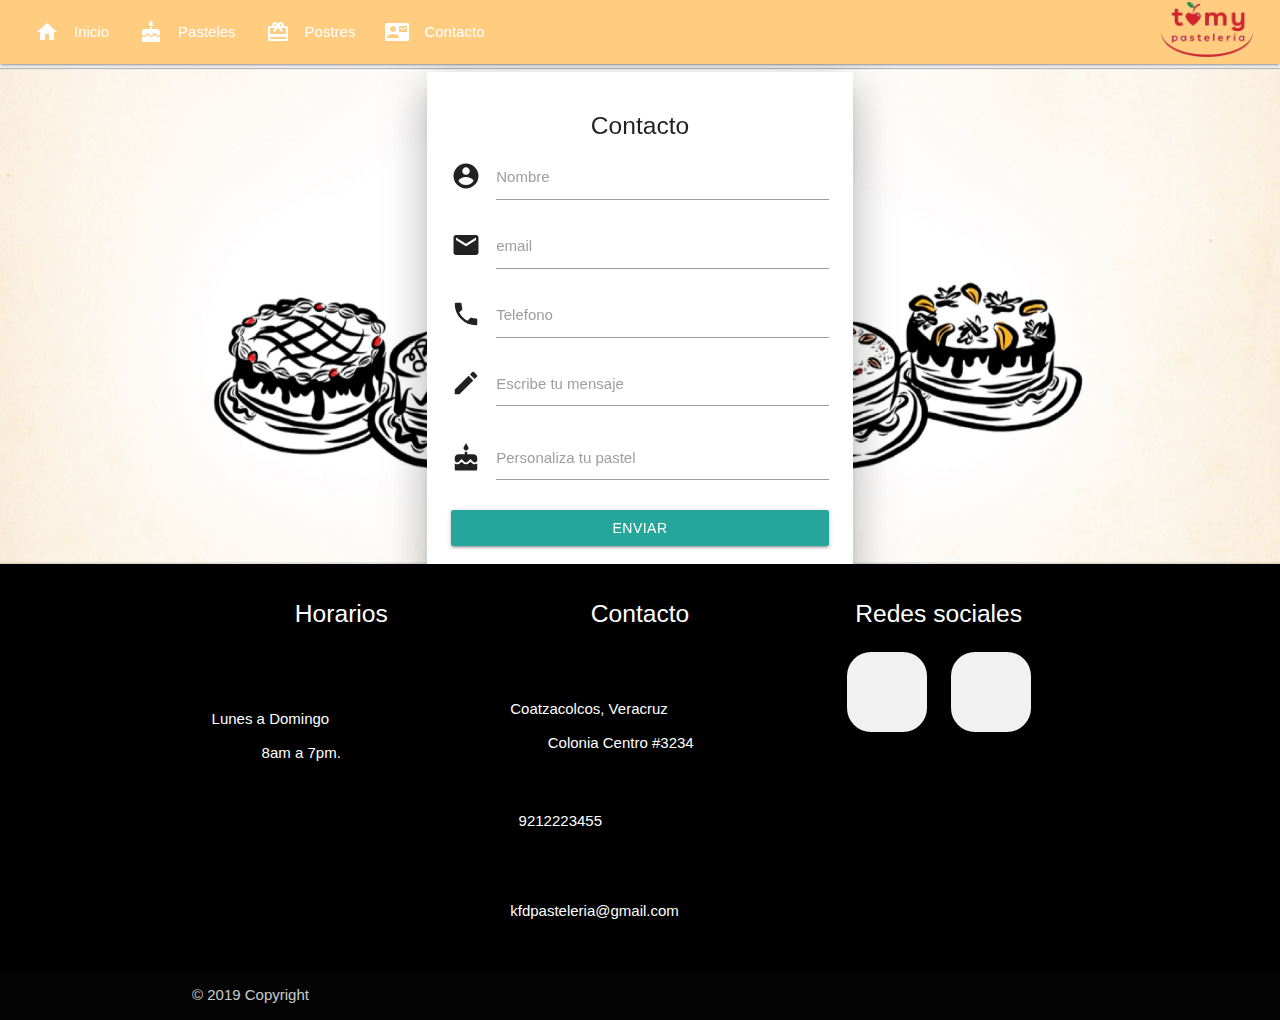
<file: formulario.html>
<!DOCTYPE html>
<html lang="Es">
<head>
  <meta charset="UTF-8">
  <title>TOMY</title>
<link rel="icon" href="imagenes/cereza.png">
  <link rel="stylesheet" href="css/formulario.css">
  <link rel="stylesheet" href="css/estilos.css">
  <link rel="stylesheet" href="https://use.fontawesome.com/releases/v5.2.0/css/all.css"
   integrity="sha384-hWVjflwFxL6sNzntih27bfxkr27PmbbK/iSvJ+a4+0owXq79v+lsFkW54bOGbiDQ"
    crossorigin="anonymous">
    <link rel="stylesheet" href="https://cdnjs.cloudflare.com/ajax/libs/materialize/1.0.0/css/materialize.min.css">
    <link href="https://fonts.googleapis.com/icon?family=Material+Icons" rel="stylesheet">
    <meta name="viewport" content="width=device-width, user-scalable=no, initial-scale=1.0, maximum-scale=1.0, minimum-scale=1.0">
</head>
<body>
  <header>
      <div class=" navbar-fixed">
          <nav class="hoverable #ffcc80 orange lighten-3">
         
             <div class="nav-wrapper">
                 <a href="#" class="brand-logo right"><img src="imagenes/TOMY.png" widht="200" height="55"></a>
                 <a href="#" data-target="menu-responsive" class="sidenav-trigger"><i class="material-icons">menu</i></a> 
               <ul id="nav-mobile" class="left hide-on-med-and-down">
                 <li><a href="Index.html"><i class="material-icons left">home</i>Inicio</a></li>
                 <li><a href="pasteles.html"><i class="material-icons left">cake</i>Pasteles</a></li>
                 <li><a href="postres.html"><i class="material-icons left">card_giftcard</i>Postres</a></li>
                 <li><a href="formulario.html"><i class="material-icons left">contact_mail</i>Contacto</a></li> 
               </ul>
             </div>
             </div>
           </nav>
             
             <main>
          
               
               <ul class="sidenav #ffcc80 orange lighten-3" id="menu-responsive"> 
               <div class="logo logo_small">TOMY </div>
                <li><a href="Index.html"><i class="material-icons left white-text text-darken-2">home</i><span class=" white-text text-darken-2">Inicio</a></li>
                 <li><a href="pasteles.html"><i class="material-icons left  white-text text-darken-2 ">cake</i><span class=" white-text text-darken-2">Pasteles</a></li>
                 <li><a href="postres.html"><i class="material-icons left white-text text-darken-2">card_giftcard</i><span class=" white-text text-darken-2">Postres</a></li>
                 <li><a href="formulario.html"><i class="material-icons left white-text text-darken-2">contact_mail</i><span class=" white-text text-darken-2">Contacto</a></li> 
             </ul>
               
                 
                 
          
                     <style>
                body{
                  background-color:
                }
              
                .progress{
                  width:50%;
                  margin:0 auto;
                  margin-top:20%;
                }
                
                @media only screen and (max-width:924px){
                     .progress{
                        width:70%;
                        margin:0 auto;
                        margin-top:60%;
                      }
                }
             
              </style>
         
  
      
      
    <div class="parallax-container">
      <div class="parallax"><img src="imagenes/todostomy6.jpg"div>
        </div>
      
      
      
      
  <div id="flayer">
    <div id="slayer">

<div class="container" id="content">
  
 
  <div class="row">
    <div class="col l3 m3 s12"></div>
    <div class="col l6 m6 s12">  
    <section class="FormContact">
            <form action="main.php" method="POST" class="form-contacto" name="form-contacto">
              <div class="card-panel hoverable z-depth-5">
                <h5 class="center">Contacto</h5>
                <p class="center"> </p>
                 <div class="input-field">
                  <i class="material-icons prefix">account_circle</i>
                  <input type="text" name="nombre" required>
                    <label>Nombre</label>
                  </div>
                  <div class="input-field">
                    <i class="material-icons prefix">email</i>
                    <input type="email" name="email" class="validate" required>
                    <label> email</label>
                  </div>
              <div class="input-field">
          <i class="material-icons prefix">phone</i>
          <input id="icon_telephone" type="tel" class="validate" name="telefono" required>
          <label for="icon_telephone">Telefono</label>
        </div> 
        <div class="input-field">
          <i class="material-icons prefix">mode_edit</i>
          <textarea id="icon_prefix2" class="materialize-textarea" name="mensaje" required></textarea>
          <label for="icon_prefix2">Escribe tu mensaje</label>
        </div>
				  <div class="input-field">
          <i class="material-icons prefix">cake</i>
          <textarea id="icon_prefix2" class="materialize-textarea" name="mensaje" required></textarea>
          <label for="icon_prefix2">Personaliza tu pastel</label>
        </div>

                    
                   
				   <button class="btn  waves-light left col s12" type="submit" name="action" required id="enviar">Enviar</button>
				  <br>
				  <br>
					
				  
                    <div class="cargando"><img src="imagenes/cargando.gif" alt=""></div>
                    <div class="resultado"></div>
                    <div class="clearfix"></div>
               </div>
            </form>
            
          </div>
            <div class="col l3 m3 s12"></div>
      
          
          
        </div>
    </div>
     </div>
          </div>
                  </form>
    </section>
    <script src="https://cdnjs.cloudflare.com/ajax/libs/materialize/1.0.0/js/materialize.min.js"></script>
    <script>
    
      const login = document.querySelectorAll(".modal");
      M.Modal.init(login,{
        opacity:0.7,
        dismissible:false
      });
      
      document.querySelector("#content").style.display="none";
      document.querySelector("#flayer").classList.add("progress");
      document.querySelector("#slayer").classList.add("indeterminate");
      
      setTimeout(function(){
          document.querySelector("#flayer").classList.remove("progress");
          document.querySelector("#slayer").classList.remove("indeterminate");
          document.querySelector("#content").style.display="block";
      },333)
    </script>
   
        <br>
        <br>
        <br>
       
        
      </main>
      
        <footer class="page-footer black">
         
          <div class="container">
            <div class="row">
              <div class="col s8 m4">
                <h5 class="white-text">Horarios </h5>
                  <br>
                  
                <p class="white-text text-lighten-4" href="#!"><i class="icono far fa-clock"style="color: #ffcc80" ></i> &nbsp; Lunes a Domingo <br>&nbsp; &nbsp; &nbsp; &nbsp; &nbsp; &nbsp; &nbsp; 8am a 7pm.</p>
              </div>
                <div class="col s8 m4">
                <h5 class="white-text">Contacto</h5>
                <ul>
          
                  <br>
                  <li><a class="white-text text-lighten-3" href="#!"><i class="icono fas fa-map-marker-alt" style="color: #ffcc80" ></i>   &nbsp;  Coatzacolcos, Veracruz <br>&nbsp; &nbsp; &nbsp;&nbsp; &nbsp; &nbsp; Colonia Centro #3234</a></li>
                    <br>
                  <li><a class="white-text text-lighten-3" href="#!"><i class="icono fas fa-mobile-alt" style="color: #ffcc80" ></i> &nbsp; &nbsp; 9212223455</a></li>
                    <br>
                  <li><a class="white-text text-lighten-3" href=""><i class="icono far fa-envelope" style="color: #ffcc80" ></i>    &nbsp; kfdpasteleria@gmail.com</a></li>
                  <li><a class="grey-text text-lighten-3" href="#!">
                    
                  
                </ul>
              </div>
                  
                <div class="col s8 m4">
                <h5 class="white-text">Redes sociales</h5>  
                <ul>
                     
                   <div class="middle1">
               <a class="btn1" href="https://es-la.facebook.com/PasteleriaTomyCoatza/">
               <i class=" fab fa-facebook-f "></i>
               </a>
                 
               <a class="btn1" href="#">
              <i class="fab fa-whatsapp"></i>
              </a>
             
               </div> 
                </ul>
              </div>
                     
                  
            </div>
          </div>
          <div class="footer-copyright">

            <div class="container">
            © 2019 Copyright 
            <a class="grey-text text-lighten-4 right" href="#!"></a>
            </div>
          </div>
        </footer>
        
        
              <style>
    nav li a:hover{
    background: red;
}
               ui li: hover{
                   
               }
               
               .header{
                   width: 100%;
                   height: 150px;
                   padding: 2px 30px;
                   
               }
               
               body {
    display: flex;
    min-height: 100vh;
    flex-direction: column;
  }

  main {
    flex: 1 0 auto;
  }
      
             </style>  
 <script>
            document.addEventListener('DOMContentLoaded', function() {
    var elems = document.querySelectorAll('.parallax');
    var instances = M.Parallax.init(elems, );
  });

  // Or with jQuery

  $(document).ready(function(){
    $('.parallax').parallax();
  })  
            
            </script>
        <script src="https://cdnjs.cloudflare.com/ajax/libs/materialize/1.0.0/js/materialize.min.js"></script>
<script> 
    
    document.addEventListener('DOMContentLoaded', function() {
    var elems = document.querySelectorAll('.sidenav');
    var instances = M.Sidenav.init(elems, );
  });
     </script>  

    <script src="js/jquery.min.js"></script>
    <script src="js/main.js"></script>
    </body>
</html>
</file>
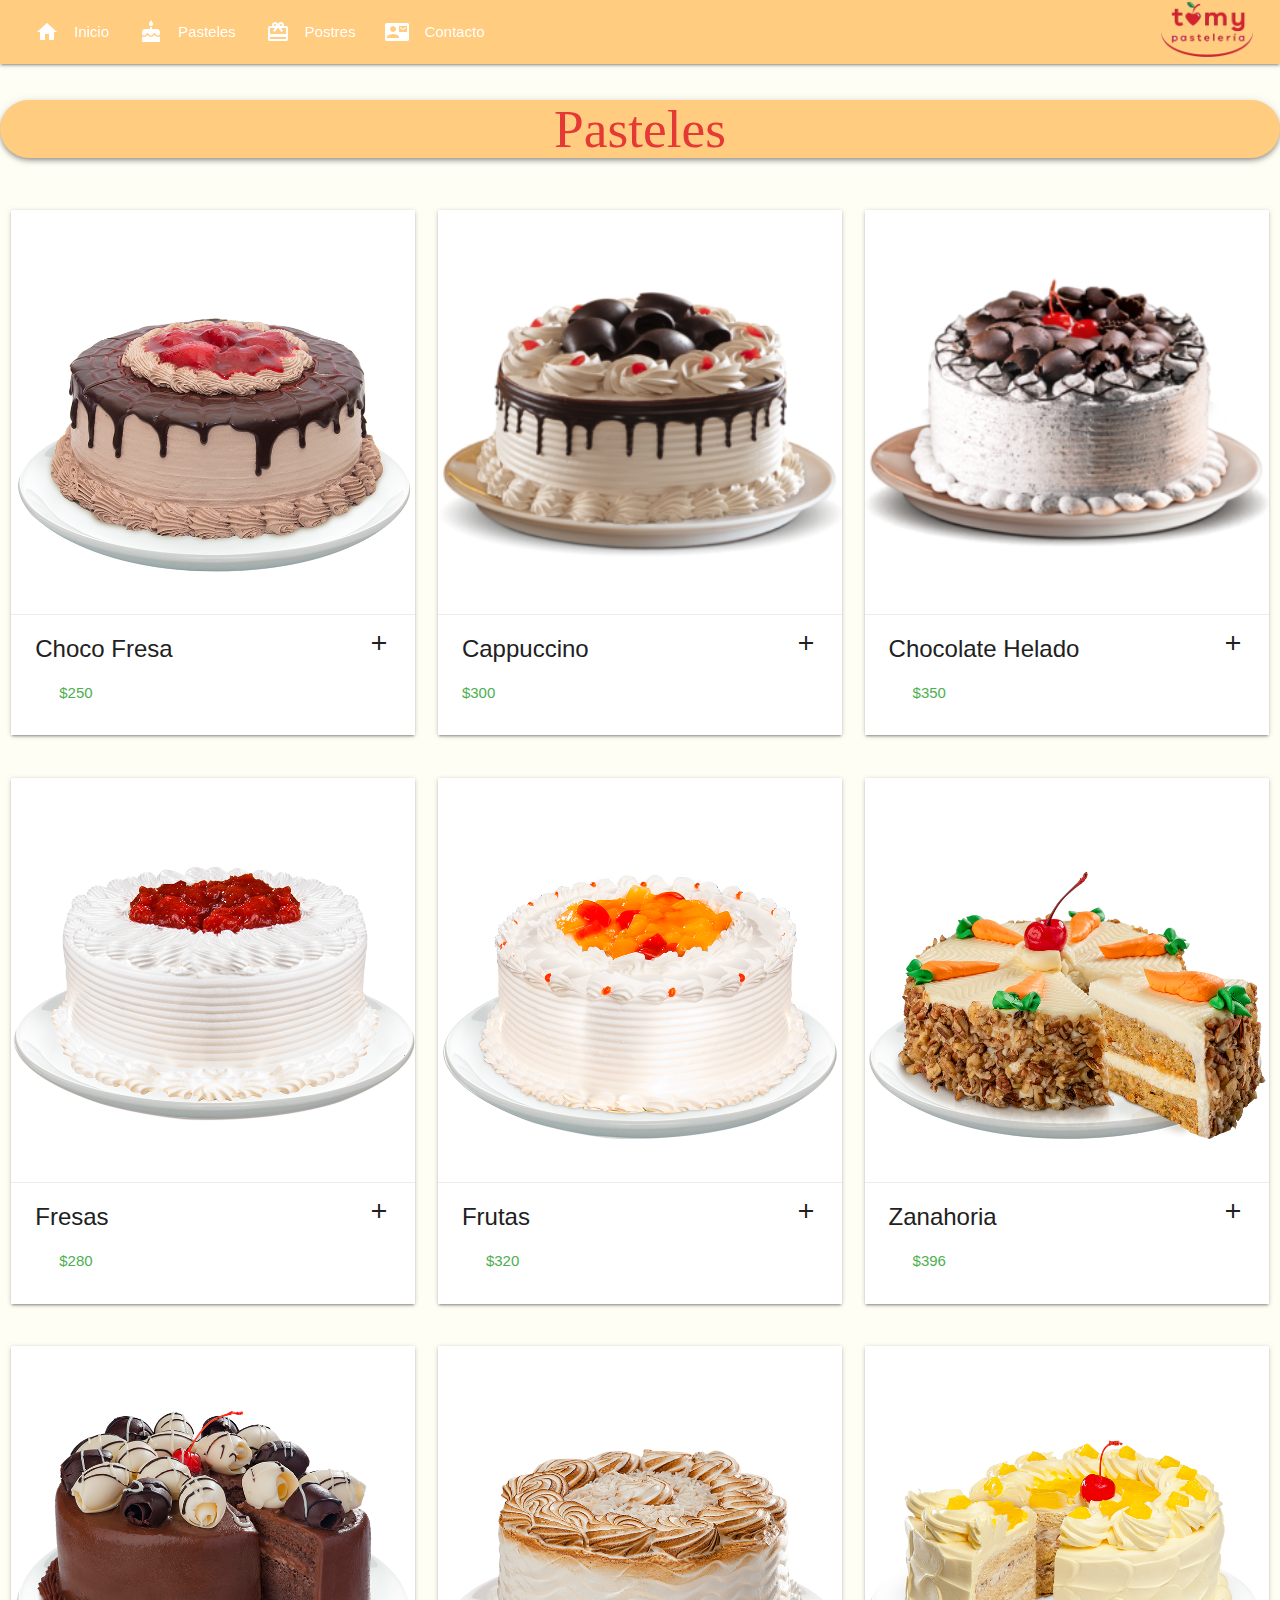
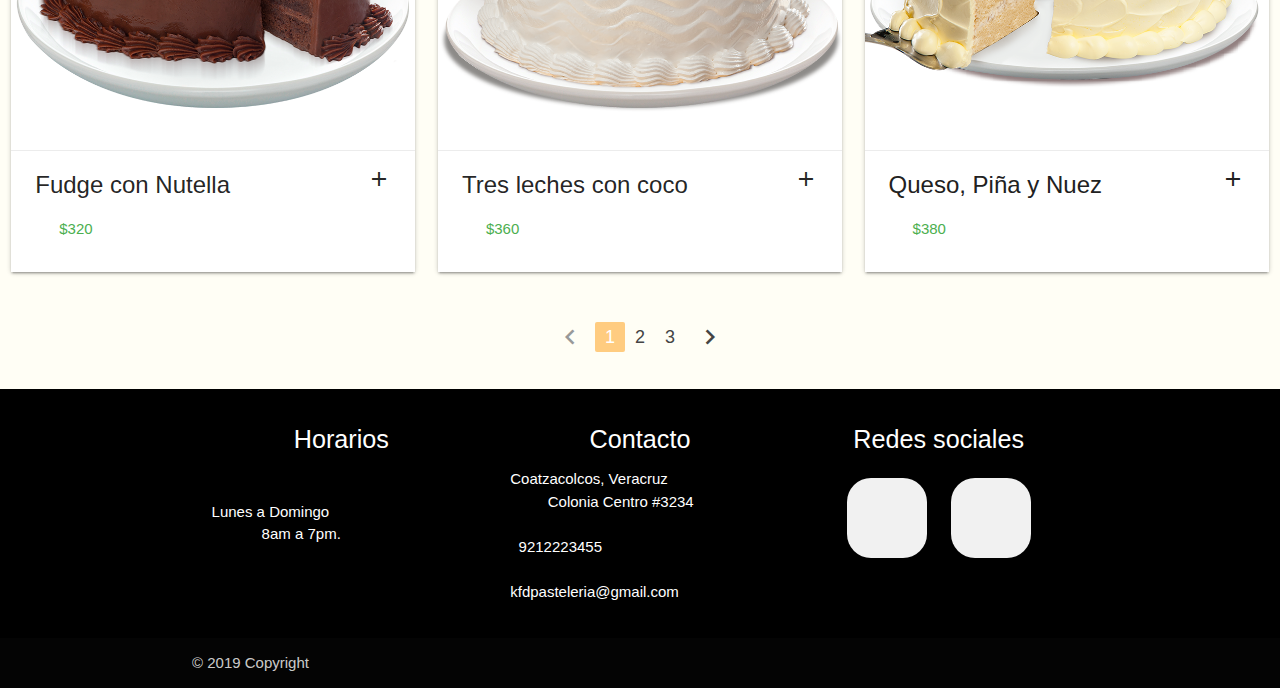
<file: pasteles.html>
<html lang="en">
<head>
    <meta charset="UTF-8">
    <title>TOMY</title>
	<link rel="icon" href="imagenes/cereza.png">
    <link rel="stylesheet" href="css/estilos.css">
    <link rel="stylesheet" href="https://use.fontawesome.com/releases/v5.2.0/css/all.css" integrity="sha384-hWVjflwFxL6sNzntih27bfxkr27PmbbK/iSvJ+a4+0owXq79v+lsFkW54bOGbiDQ" crossorigin="anonymous">

    <link href="https://fonts.googleapis.com/icon?family=Material+Icons" rel="stylesheet">
    <link rel="stylesheet" href="https://cdnjs.cloudflare.com/ajax/libs/materialize/1.0.0/css/materialize.min.css">
    <meta name="viewport" content="width=device-width, user-scalable=no, initial-scale=1.0, maximum-scale=1.0, minimum-scale=1.0">
</head>
<body>
    

    
  <div class="navbar-fixed">
 <nav class="hoverable #ffcc80 orange lighten-3">

    <div class="nav-wrapper">
        <a href="#" class="brand-logo right"><img src="imagenes/TOMY.png" widht="200" height="55"></a>
      <a href="#" class="brand-logo right">
        <a href="#" data-target="menu-responsive" class="sidenav-trigger"><i class="material-icons">menu</i></a>
      <ul id="nav-mobile" class="left hide-on-med-and-down">
        <li><a href="Index.html"><i class="material-icons left">home</i>Inicio</a></li>
        <li><a href="pasteles.html"><i class="material-icons left">cake</i>Pasteles</a></li>
        <li><a href="postres.html"><i class="material-icons left">card_giftcard</i>Postres</a>
		<li><a href="formulario.html"><i class="material-icons left">contact_mail</i>Contacto</a>
		</li>
       </li> 
      </ul>
    </div>
    </div>
  </nav>

    
  <ul class="sidenav #ffcc80 orange lighten-3" id="menu-responsive"> 
      <div class="logo logo_small">TOMY </div>
       <li><a href="Index.html"><i class="material-icons left white-text text-darken-2">home</i><span class=" white-text text-darken-2">Inicio</a></li>
        <li><a href="pasteles.html"><i class="material-icons left  white-text text-darken-2 ">cake</i><span class=" white-text text-darken-2">Pasteles</a></li>
        <li><a href="postres.html"><i class="material-icons left white-text text-darken-2">card_giftcard</i><span class=" white-text text-darken-2">Postres</a></li>
        <li><a href="formulario.html"><i class="material-icons left white-text text-darken-2">contact_mail</i><span class=" white-text text-darken-2">Contacto</a></li> 
    </ul>

     <h2 class="z-depth-2 red-text text-darken-1">Pasteles</h2> 
     <br>
        <div class="row">
    <div class="col s12 m4">
       <div class="card sticky-action hoverable">
    <div class="card-image waves-effect waves-block waves-light">
      <img class="activator" src="imagenes/chocofresa.png">
    </div>
    <div class="card-action">
      <span class="card-title activator grey-text text-darken-4">Choco Fresa<i class="material-icons right">add</i></span>
      <p class="green-text text-green accent-4"><a href="#"></a>$250</p>
    </div>
    <div class="card-reveal">
      <span class="card-title grey-text text-darken-4"><i class="material-icons right">close</i></span>
      <blockquote><p class="flow-text">Delicioso pan de chocolate bañado con nuestro jarabe especial de tres leches con un relleno de fudge y un relleno de nuestro preparado especial de fresas.</p></blockquote>
    </div>
  </div>
    </div>
            
            
            
         <div class="col s12 m4">
  <div class="card sticky-action hoverable">
    <div class="card-image waves-effect waves-block waves-light">
      <img class="activator" src="imagenes/Capuccino.png">
    </div>
    <div class="card-action">
      <span class="card-title activator grey-text text-darken-4">Cappuccino<i class="material-icons right">add</i></span>
      <p class="green-text text-green accent-4">$300</p>
    </div>
    <div class="card-reveal">
      <span class="card-title grey-text text-darken-4"><i class="material-icons right">close</i></span>
    <blockquote>  <p class="flow-text">Delicioso pastel relleno de crema de tres leches con café y nuez, bañado con nuestra receta especial de capuchino, cubierto con chantilly de café y decorado con rollos de chocolate.</p></blockquote>
    </div>
  </div>
    </div>   
            
            
        <div class="col s12 m4">
    <div class="card sticky-action hoverable">
    <div class="card-image waves-effect waves-block waves-light">
      <img class="activator" src="imagenes/Chocolatehelado.png">
    </div>
    <div class="card-action">
      <span class="card-title activator grey-text text-darken-4">Chocolate Helado<i class="material-icons right">add</i></span>
      <p class="green-text text-green accent-4"><a href="#"></a>$350</p>
    </div>
    <div class="card-reveal">
      <span class="card-title grey-text text-darken-4"><i class="material-icons right">close</i></span>
      <blockquote><p class="flow-text">Delicioso pastel relleno de cremoso chocolate, bañado con el jarabe especial de la casa, cubierto con una capa de “cookies and cream” y decorado con hojuelas de chocolate.</p></blockquote>
    </div>
  </div>
    </div>     
            
            
  </div>
       
        
   <div class="row">
    <div class="col s12 m4">
     <div class="card sticky-action hoverable">
    <div class="card-image waves-effect waves-block waves-light">
      <img class="activator" src="imagenes/Fresas.png">
    </div>
    <div class="card-action">
      <span class="card-title activator grey-text text-darken-4">Fresas<i class="material-icons right">add</i></span>
      <p class="green-text text-green accent-4"><a href="#"></a>$280</p>
    </div>
    <div class="card-reveal">
      <span class="card-title grey-text text-darken-4"><i class="material-icons right">close</i></span>
     <blockquote> <p class="flow-text">Exquisito pastel relleno con nuestro preparado especial de fresas. Decorado con chantilly y preparado de fresas.</p></blockquote>
        
    </div>
  </div>
    </div>
            
            
            
         <div class="col s12 m4">
   <div class="card sticky-action hoverable">
    <div class="card-image waves-effect waves-block waves-light">
      <img class="activator" src="imagenes/Frutas.png">
    </div>
    <div class="card-action">
      <span class="card-title activator grey-text text-darken-4">Frutas<i class="material-icons right">add</i></span>
      <p class="green-text text-green accent-4"><a href="#"></a>$320</p>
    </div>
    <div class="card-reveal">
      <span class="card-title grey-text text-darken-4"><i class="material-icons right">close</i></span>
     <blockquote> <p class="flow-text" >Exquisito pastel relleno de nuestro preparado especial de cocktail de frutas, bañado con nuestra receta de tres leches de la casa, cubierta de chantilly decorado con cocktail de frutas.</p></blockquote>
    </div>
  </div>
    </div>   
            
            
        <div class="col s12 m4">
    <div class="card sticky-action hoverable">
    <div class="card-image waves-effect waves-block waves-light">
      <img class="activator" src="imagenes/Zanahoria.png">
    </div>
    <div class="card-action">
      <span class="card-title activator grey-text text-darken-4">Zanahoria<i class="material-icons right">add</i></span>
      <p class="green-text text-green accent-4"><a href="#"></a>$396</p>
    </div>
    <div class="card-reveal">
      <span class="card-title grey-text text-darken-4"><i class="material-icons right">close</i></span>
      <blockquote><p class="flow-text">Exquisito pan de zanahoria, con relleno y cobertura elaborado a base de queso crema, decorado con nuez y cereza.</p></blockquote>
    </div>
  </div>
    </div>     
            
         </div>    

        
         <div class="row">
    <div class="col s12 m4">
    <div class="card sticky-action hoverable">
    <div class="card-image waves-effect waves-block waves-light">
      <img class="activator" src="imagenes/Nutella.png">
    </div>
    <div class="card-action">
      <span class="card-title activator">Fudge con Nutella<i class="material-icons right">add</i></span>
      <p class="green-text text-green accent-4"><a href="#"></a>$320</p>
    </div>
    <div class="card-reveal">
      <span class="card-title grey-text text-darken-4"><i class="material-icons right">close</i></span>
     <blockquote> <p class="flow-text">Delicioso pastel de pan de chocolate, relleno con dos capas de cremosa nutella y bañado con nuestro jarabe especial. Cubierto con fudge y decorado con rollos de chocolate blanco y oscuro.</p></blockquote>
    </div>
  </div>
            
    </div>


      <div class="col s12 m4">
      <div class="card sticky-action hoverable">
      <div class="card-image waves-effect waves-block waves-light">
        <img class="activator" src="imagenes/coco.png">
      </div>
      <div class="card-action">
        <span class="card-title activator">Tres leches con coco<i class="material-icons right">add</i></span>
        <p class="green-text text-green accent-4" ><a href="#"></a>$360</p>
      </div>
      <div class="card-reveal">
        <span class="card-title grey-text text-darken-4"><i class="material-icons right">close</i></span>
       <blockquote> <p class="flow-text">Exquisito pastel relleno de una deliciosa crema de tres leches con coco, bañado con nuestra receta especial de tres leches, cubierto de merengue flameado y decorado con coco rallado.</p></blockquote>
      </div>
    </div>
              
      </div>
            
      <div class="col s12 m4">
        <div class="card sticky-action hoverable">
        <div class="card-image waves-effect waves-block waves-light">
          <img class="activator" src="imagenes/Piña.png">
        </div>
        <div class="card-action">
          <span class="card-title activator grey-text text-darken-4">Queso, Piña y Nuez<i class="material-icons right">add</i></span>
          <p class="green-text text-green accent-4"><a href="#"></a>$380</p>
        </div>
        <div class="card-reveal">
          <span class="card-title grey-text text-darken-4"><i class="material-icons right">close</i></span>
        <blockquote>  <p class="flow-text">Exquisito pastel con relleno de queso crema, piña y nuez picada, bañado con nuestra receta especial de tres leches cubierto de chantilly y decorado con piña finamente picada y cereza.</p></blockquote>
        </div>
      </div>
      </div>
      
     
  </div>
        
   
    <ul class="pagination ">
    <li class="disabled"><a href="#!"><i class="material-icons">chevron_left</i></a></li>
    <li class="active  #ffcc80 orange lighten-3"><a href="#!">1</a></li>
    <li class="waves-effect"><a href="pasteles2.html">2</a></li>
    <li class="waves-effect"><a href="pasteles3.html">3</a></li>
    <li class="waves-effect"><a href="pasteles2.html"><i class="material-icons">chevron_right</i></a></li>
  </ul>
            
    
    
  <br>




        <footer class="page-footer black">
    
         <div class="container">
              <div class="row">
                <div class="col s8 m4">
                  <h5 class="flow-text white-text ">Horarios </h5>
                    <br>

                  <p class="white-text text-lighten-4" href="#!"><i class="icono far fa-clock"style="color: #ffcc80" ></i> &nbsp; Lunes a Domingo <br>&nbsp; &nbsp; &nbsp; &nbsp; &nbsp; &nbsp; &nbsp; 8am a 7pm.</p>
                </div>
                  
                  <div class="col s8 m4">
                  <h5 class="flow-text white-text">Contacto</h5>
                  <ul>
            
                   
                    <li><a class="white-text text-lighten-3" href="#!"><i class="icono fas fa-map-marker-alt" style="color: #ffcc80" ></i>   &nbsp;  Coatzacolcos, Veracruz <br>&nbsp; &nbsp; &nbsp;&nbsp; &nbsp; &nbsp; Colonia Centro #3234</a></li>
                      <br>
                    <li><a class="white-text text-lighten-3" href="#!"><i class="icono fas fa-mobile-alt" style="color: #ffcc80" ></i> &nbsp; &nbsp; 9212223455</a></li>
                      <br>
                    <li><a class="white-text text-lighten-3" href=""><i class="icono far fa-envelope" style="color: #ffcc80" ></i>    &nbsp; kfdpasteleria@gmail.com</a></li>
                    <li><a class="grey-text text-lighten-3" href="#!">
                      
                    
                  </ul>
                </div>
                    
                  <div class="col s8 m4">
                  <h5 class="flow-text white-text">Redes sociales</h5>  
                  <ul>
                       
                     <div class="middle1">
                 <a class="btn1" href="https://es-la.facebook.com/PasteleriaTomyCoatza/">
                 <i class=" fab fa-facebook-f "></i>
                 </a>
                   
                 <a class="btn1" href="#">
                <i class="fab fa-whatsapp"></i>
                </a>
             
                 </div> 
                  </ul>
                </div>
                       
                    
              </div>
            </div>
            <div class="footer-copyright">

              <div class="container">
              © 2019 Copyright 
              <a class="grey-text text-lighten-4 right" href="#!"></a>
              </div>
            </div>
			</div>
          </footer>
          

        
              <style>
    nav li a:hover{
    background: red;
}
                 nav ul a:hover{
                      background: red;
                  }
                   
               }
               
               .header{
                   width: 100%;
                   height: 150px;
                   padding: 2px 30px;
                   
               }
               
               body {
    display: flex;
    min-height: 100vh;
    flex-direction: column;
  }

  main {
    flex: 1 0 auto;
  }
      
             </style>  
 
   
     <script src="https://cdnjs.cloudflare.com/ajax/libs/materialize/1.0.0/js/materialize.min.js"></script>
<script> 
    
    document.addEventListener('DOMContentLoaded', function() {
    var elems = document.querySelectorAll('.sidenav');
    var instances = M.Sidenav.init(elems, );
  });
     </script>
              
              
              
              
                <script>
              
              document.addEventListener('DOMContentLoaded', function() {
    var elems = document.querySelectorAll('.materialboxed');
    var instances = M.Materialbox.init(elems, );
  });

  // Or with jQuery

  $(document).ready(function(){
    $('.materialboxed').materialbox();
  });
              
              </script>       
              
              
		
        </div>
      
  
    </body>
</html>
</file>
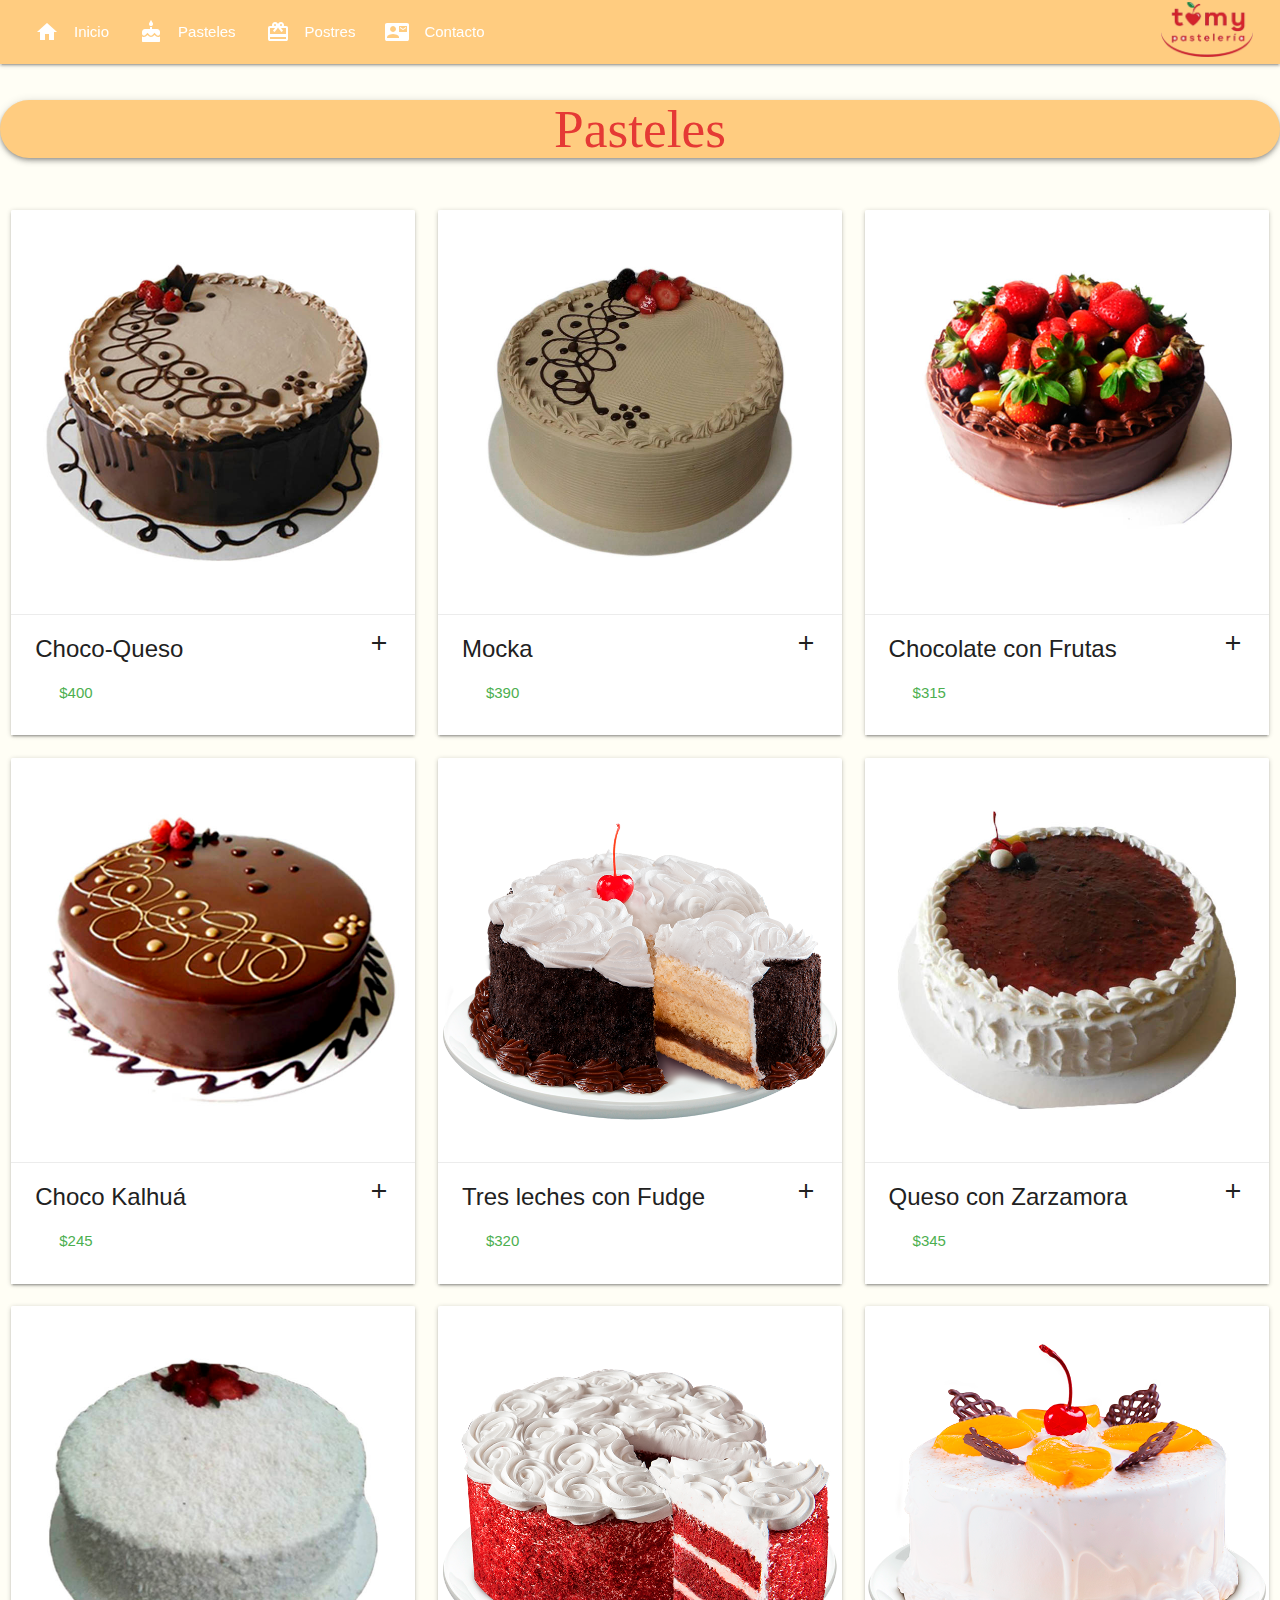
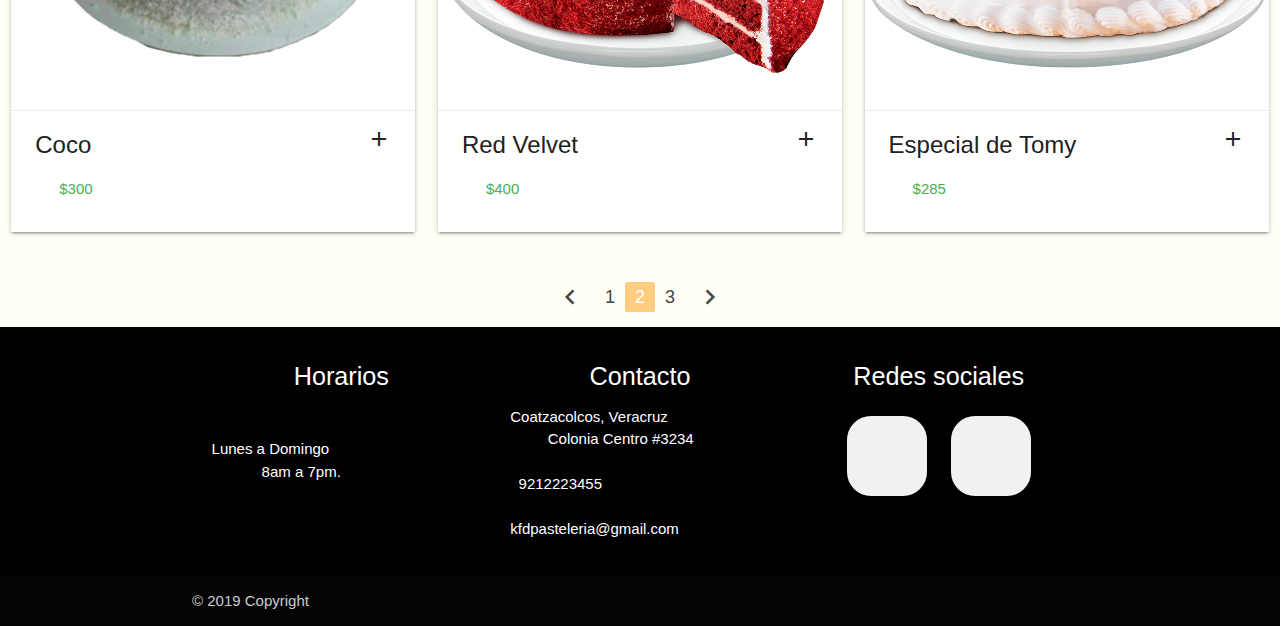
<file: pasteles2.html>
<html lang="en">
<head>
    <meta charset="UTF-8">
    <title>TOMY</title>
	<link rel="icon" href="imagenes/cereza.png">
    <link rel="stylesheet" href="css/estilos.css">
    <link rel="stylesheet" href="https://use.fontawesome.com/releases/v5.2.0/css/all.css" integrity="sha384-hWVjflwFxL6sNzntih27bfxkr27PmbbK/iSvJ+a4+0owXq79v+lsFkW54bOGbiDQ" crossorigin="anonymous">

    <link href="https://fonts.googleapis.com/icon?family=Material+Icons" rel="stylesheet">
    <link rel="stylesheet" href="https://cdnjs.cloudflare.com/ajax/libs/materialize/1.0.0/css/materialize.min.css">
    <meta name="viewport" content="width=device-width, user-scalable=no, initial-scale=1.0, maximum-scale=1.0, minimum-scale=1.0">
</head>
<body>
    

    
  <div class="navbar-fixed">
 <nav class="hoverable #ffcc80 orange lighten-3">

    <div class="nav-wrapper">
        <a href="#" class="brand-logo right"><img src="imagenes/TOMY.png" widht="200" height="55"></a>
      <a href="#" class="brand-logo right">
        <a href="#" data-target="menu-responsive" class="sidenav-trigger"><i class="material-icons">menu</i></a>
      <ul id="nav-mobile" class="left hide-on-med-and-down">
        <li><a href="Index.html"><i class="material-icons left">home</i>Inicio</a></li>
        <li><a href="pasteles.html"><i class="material-icons left">cake</i>Pasteles</a></li>
        <li><a href="postres.html"><i class="material-icons left">card_giftcard</i>Postres</a>
		<li><a href="formulario.html"><i class="material-icons left">contact_mail</i>Contacto</a>
		</li>
       </li> 
      </ul>
    </div>
    </div>
  </nav>

    
  <ul class="sidenav #ffcc80 orange lighten-3" id="menu-responsive"> 
      <div class="logo logo_small">TOMY </div>
       <li><a href="Index.html"><i class="material-icons left white-text text-darken-2">home</i><span class=" white-text text-darken-2">Inicio</a></li>
        <li><a href="pasteles.html"><i class="material-icons left  white-text text-darken-2 ">cake</i><span class=" white-text text-darken-2">Pasteles</a></li>
        <li><a href="postres.html"><i class="material-icons left white-text text-darken-2">card_giftcard</i><span class=" white-text text-darken-2">Postres</a></li>
        <li><a href="formulario.html"><i class="material-icons left white-text text-darken-2">contact_mail</i><span class=" white-text text-darken-2">Contacto</a></li> 
    </ul>

     <h2 class="z-depth-2 red-text text-darken-1">Pasteles</h2> 
     <br>
  
  <div class="row">
 <div class="col s12 m4">
        <div class="card sticky-action hoverable">
        <div class="card-image waves-effect waves-block waves-light">
          <img class="activator" src="imagenes/cocoqueso.jpg">
        </div>
        <div class="card-action">
          <span class="card-title activator grey-text text-darken-4">Choco-Queso<i class="material-icons right">add</i></span>
          <p class="green-text text-green accent-4"><a href="#"></a>$400</p>
        </div>
        <div class="card-reveal">
          <span class="card-title grey-text text-darken-4"><i class="material-icons right">close</i></span>
         <blockquote> <p class="flow-text">Rica combinación de nuestro tradicional pan de chocolate y capa de queso, relleno y cubierto de chocolate ganache y una ligera capa de crema de chocolate, tradicional combinación.</p></blockquote>
        </div>
      </div>
        </div>  

        <div class="col s12 m4">
          <div class="card sticky-action hoverable">
          <div class="card-image waves-effect waves-block waves-light">
            <img class="activator" src="imagenes/Pastelmocka.jpg">
          </div>
          <div class="card-action">
            <span class="card-title activator grey-text text-darken-4">Mocka<i class="material-icons right">add</i></span>
            <p class="green-text text-green accent-4"><a href="#"></a>$390</p>
          </div>
          <div class="card-reveal">
            <span class="card-title grey-text text-darken-4"><i class="material-icons right">close</i></span>
            <blockquote><p class="flow-text">Pan de almendra, mojado con expresso y licor de café, relleno de crema de café y chocolate ganache, cubierta en crema de café.</p></blockquote>
          </div>
        </div>
          </div>  

          <div class="col s12 m4">
            <div class="card sticky-action hoverable">
            <div class="card-image waves-effect waves-block waves-light">
              <img class="activator" src="imagenes/Pastelcremoso.jpg">
            </div>
            <div class="card-action">
              <span class="card-title activator grey-text text-darken-4">Chocolate con Frutas<i class="material-icons right">add</i></span>
              <p class="green-text text-green accent-4" ><a href="#"></a>$315</p>
            </div>
            <div class="card-reveal">
              <span class="card-title grey-text text-darken-4"><i class="material-icons right">close</i></span>
             <blockquote> <p class="flow-text">Pastel base queso con chocolate cubierta de chocolate ganache y decorado con frutas: fresas, kiwi, uva y durazno.</p></blockquote>
            </div>
          </div>
            </div>  

            <div class="col s12 m4">
              <div class="card sticky-action hoverable">
              <div class="card-image waves-effect waves-block waves-light">
                <img class="activator" src="imagenes/Pastelkalhua.jpg">
              </div>
              <div class="card-action">
                <span class="card-title activator grey-text text-darken-4">Choco Kalhuá<i class="material-icons right">add</i></span>
                <p class="green-text text-green accent-4"><a href="#"></a>$245</p>
              </div>
              <div class="card-reveal">
                <span class="card-title grey-text text-darken-4"><i class="material-icons right">close</i></span>
               <blockquote> <p class="flow-text">Combinación de pastel cremoso chocolate y pastel kalhua, relleno y cubierta de chocolate ganache.</p></blockquote>
              </div>
            </div>
              </div>  

              <div class="col s12 m4">
                <div class="card sticky-action hoverable">
                <div class="card-image waves-effect waves-block waves-light">
                  <img class="activator" src="imagenes/lechefudge.png">
                </div>
                <div class="card-action">
                  <span class="card-title activator grey-text text-darken-4">Tres leches con Fudge<i class="material-icons right">add</i></span>
                  <p class="green-text text-green accent-4" ><a href="#"></a>$320</p>
                </div>
                <div class="card-reveal">
                  <span class="card-title grey-text text-darken-4"><i class="material-icons right">close</i></span>
                 <blockquote> <p class="flow-text">Exquisto pastel con dos rellenos: uno de tres leches y otro de cremoso fudge, bañado con nuestra receta especial de tres leches, cubierta de merengue y decorado con fudge.</p></blockquote>
                </div>
              </div>
                </div>  

                <div class="col s12 m4">
                  <div class="card sticky-action hoverable">
                  <div class="card-image waves-effect waves-block waves-light">
                    <img class="activator" src="imagenes/quesozarzamora.jpg">
                  </div>
                  <div class="card-action">
                    <span class="card-title activator grey-text text-darken-4">Queso con Zarzamora<i class="material-icons right">add</i></span>
                    <p class="green-text text-green accent-4" ><a href="#"></a>$345</p>
                  </div>
                  <div class="card-reveal">
                    <span class="card-title grey-text text-darken-4"><i class="material-icons right">close</i></span>
                    <blockquote><p class="flow-text">Rico y suave pastel de queso crema cubierto con crema natural, decorado con mermelada de zarzamora y fruta de la estación.</p></blockquote>
                  </div>
                </div>
                  </div>  

                  <div class="col s12 m4">
                    <div class="card sticky-action hoverable">
                    <div class="card-image waves-effect waves-block waves-light">
                      <img class="activator" src="imagenes/pastelcoco.jpg">
                    </div>
                    <div class="card-action">
                      <span class="card-title activator grey-text text-darken-4">Coco<i class="material-icons right">add</i></span>
                      <p class="green-text text-green accent-4"><a href="#"></a>$300</p>
                    </div>
                    <div class="card-reveal">
                      <span class="card-title grey-text text-darken-4"><i class="material-icons right">close</i></span>
                      <blockquote><p class="flow-text">Pan de vainilla con coco natural, mojado con agua de coco, relleno de pastelera con coco natural preparado al 15% de azúcar, cubierta de crema batida con coco deshidratados.</p></blockquote>
                    </div>
                  </div>
                    </div>  

                    <div class="col s12 m4">
                      <div class="card sticky-action hoverable">
                      <div class="card-image waves-effect waves-block waves-light">
                        <img class="activator" src="imagenes/redvelvet.png">
                      </div>
                      <div class="card-action">
                        <span class="card-title activator grey-text text-darken-4">Red Velvet<i class="material-icons right">add</i></span>
                        <p class="green-text text-green accent-4"><a href="#"></a>$400</p>
                      </div>
                      <div class="card-reveal">
                        <span class="card-title grey-text text-darken-4"><i class="material-icons right">close</i></span>
                       <blockquote> <p class="flow-text">Exquisito y esponjoso pastel, bañado con el delicioso jarabe especial de la casa, relleno con queso crema y chispas de chocolate blanco.</p></blockquote>
                      </div>
                    </div>
                      </div>  

                      <div class="col s12 m4">
                        <div class="card sticky-action hoverable">
                        <div class="card-image waves-effect waves-block waves-light">
                          <img class="activator" src="imagenes/especialtomy.png">
                        </div>
                        <div class="card-action">
                          <span class="card-title activator grey-text text-darken-4">Especial de Tomy<i class="material-icons right">add</i></span>
                          <p class="green-text text-green accent-4"><a href="#"></a>$285</p>
                        </div>
                        <div class="card-reveal">
                          <span class="card-title grey-text text-darken-4"><i class="material-icons right">close</i></span>
                          <blockquote><p class="flow-text">Exquisito pastel con tres rellenos: fresa con queso, durazno con queso y nuez, bañado con nuestro delicioso jarabe de tres leches, cubierto con chantilly y decorado con durazno y cereza.</p></blockquote>
                        </div>
                      </div>
                        </div>  
  </div>
        

  <ul class="pagination">
    <li class="waves-effect"><a href="pasteles.html"><i class="material-icons">chevron_left</i></a></li>
 <li class="waves-effect"><a href="pasteles.html">1</a></li>
    <li class="active  #ffcc80 orange lighten-3"><a href="pasteles2.html">2</a></li>
    <li class="waves-effect"><a href="pasteles3.html">3</a></li>
    <li class="waves-effect"><a href="pasteles3.html"><i class="material-icons">chevron_right</i></a></li>
  </ul>
        <footer class="page-footer black">
    
         <div class="container">
              <div class="row">
                  
                <div class="col s8 m4">
                  <h5 class="flow-text white-text ">Horarios </h5>
                    <br>

                  <p class="white-text text-lighten-4" href="#!"><i class="icono far fa-clock"style="color: #ffcc80" ></i> &nbsp; Lunes a Domingo <br>&nbsp; &nbsp; &nbsp; &nbsp; &nbsp; &nbsp; &nbsp; 8am a 7pm.</p>
                </div>
                  
                  <div class="col s8 m4">
                  <h5 class="flow-text white-text">Contacto</h5>
                  <ul>
            
                   
                    <li><a class="white-text text-lighten-3" href="#!"><i class="icono fas fa-map-marker-alt" style="color: #ffcc80" ></i>   &nbsp;  Coatzacolcos, Veracruz <br>&nbsp; &nbsp; &nbsp;&nbsp; &nbsp; &nbsp; Colonia Centro #3234</a></li>
                      <br>
                    <li><a class="white-text text-lighten-3" href="#!"><i class="icono fas fa-mobile-alt" style="color: #ffcc80" ></i> &nbsp; &nbsp; 9212223455</a></li>
                      <br>
                    <li><a class="white-text text-lighten-3" href=""><i class="icono far fa-envelope" style="color: #ffcc80" ></i>    &nbsp; kfdpasteleria@gmail.com</a></li>
                    <li><a class="grey-text text-lighten-3" href="#!">
                      
                    
                  </ul>
                </div>
                    
                  <div class="col s8 m4">
                  <h5 class="flow-text white-text">Redes sociales</h5>  
                  <ul>
                       
                     <div class="middle1">
                 <a class="btn1" href="https://es-la.facebook.com/PasteleriaTomyCoatza/">
                 <i class=" fab fa-facebook-f "></i>
                 </a>
                   
                 <a class="btn1" href="#">
                <i class="fab fa-whatsapp"></i>
                </a>
             
                 </div> 
                  </ul>
                </div>
                       
                    
              </div>
            </div>
            <div class="footer-copyright">

              <div class="container">
              © 2019 Copyright 
              <a class="grey-text text-lighten-4 right" href="#!"></a>
              </div>
            </div>
			</div>
          </footer>
          

        
              <style>
    nav li a:hover{
    background: red;
}
                 nav ul a:hover{
                      background: red;
                  }
                   
               }
               
               .header{
                   width: 100%;
                   height: 150px;
                   padding: 2px 30px;
                   
               }
               
               body {
    display: flex;
    min-height: 100vh;
    flex-direction: column;
  }

  main {
    flex: 1 0 auto;
  }
      
             </style>  
 
   
     <script src="https://cdnjs.cloudflare.com/ajax/libs/materialize/1.0.0/js/materialize.min.js"></script>
<script> 
    
    document.addEventListener('DOMContentLoaded', function() {
    var elems = document.querySelectorAll('.sidenav');
    var instances = M.Sidenav.init(elems, );
  });
     </script>
              
              
              
              
                <script>
              
              document.addEventListener('DOMContentLoaded', function() {
    var elems = document.querySelectorAll('.materialboxed');
    var instances = M.Materialbox.init(elems, );
  });

  // Or with jQuery

  $(document).ready(function(){
    $('.materialboxed').materialbox();
  });
              
              </script>       
              
              
		
        </div>
      
  
    </body>
</html>
</file>
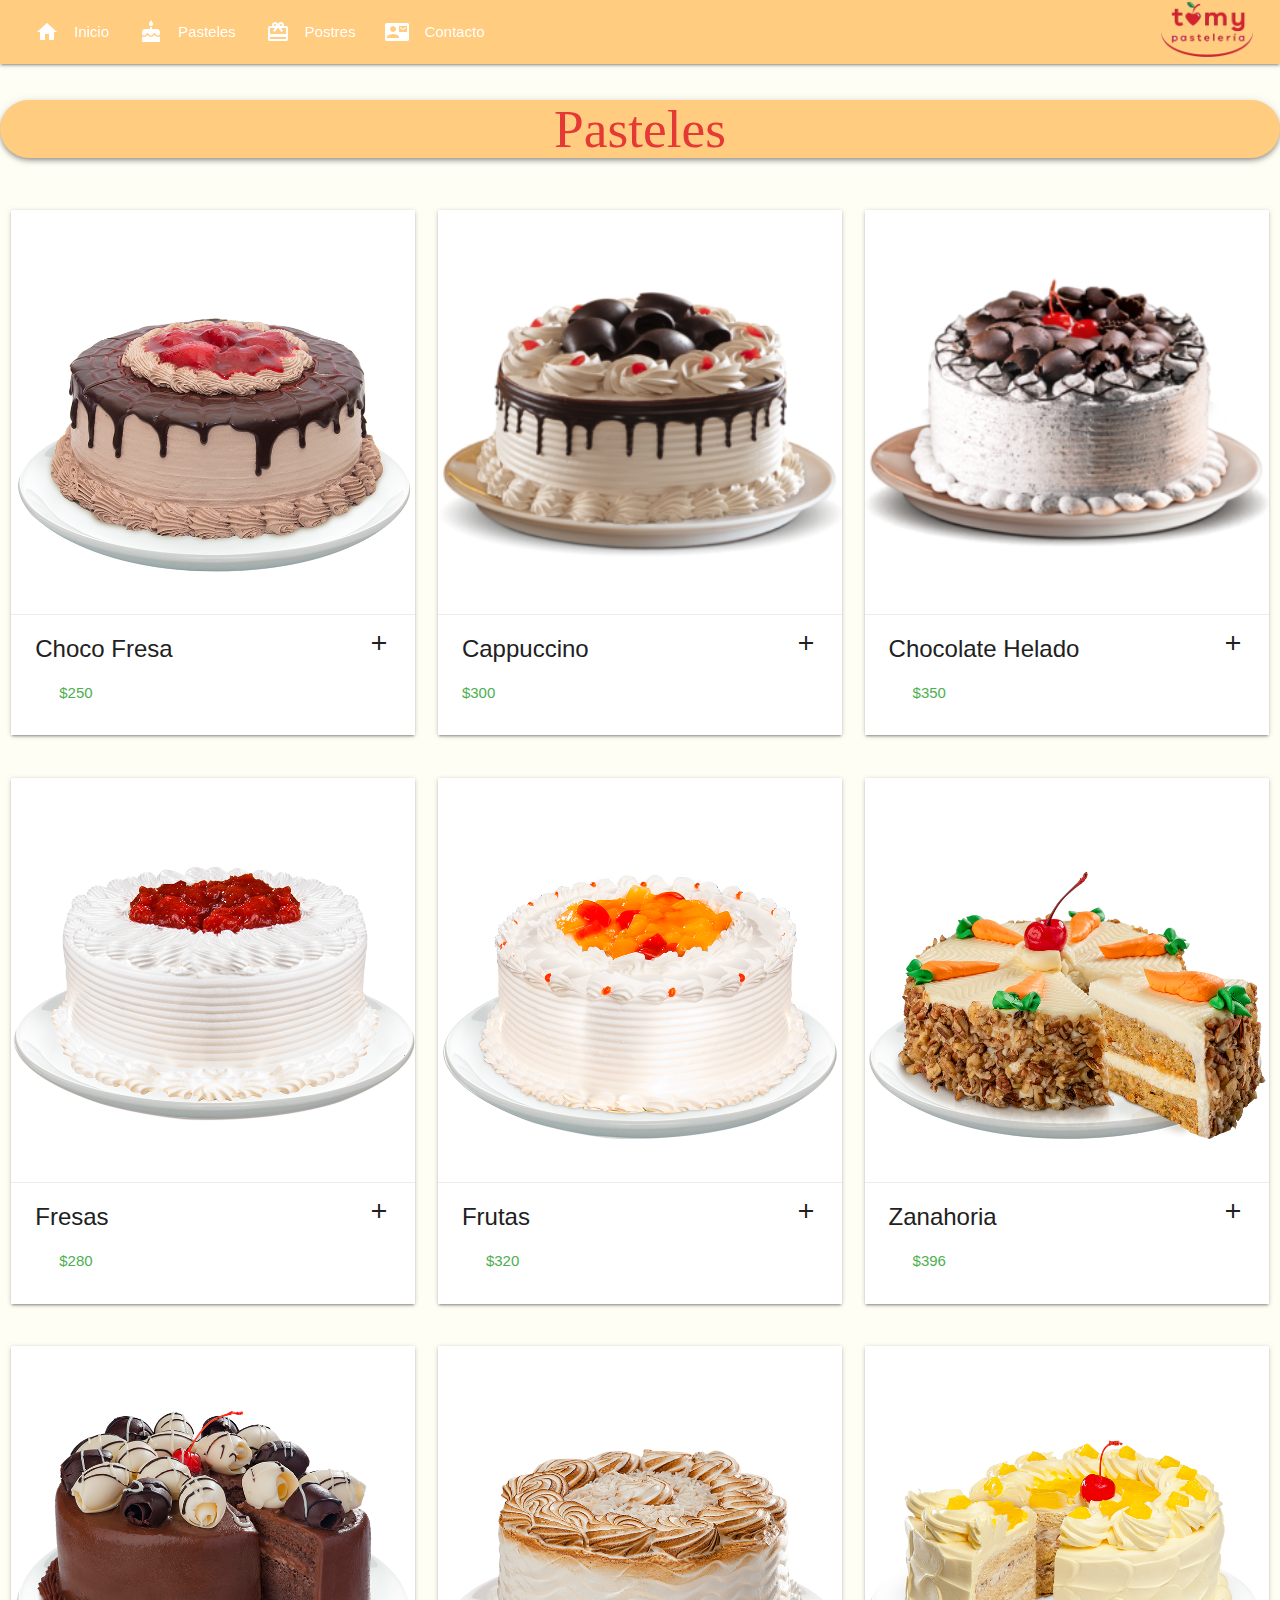
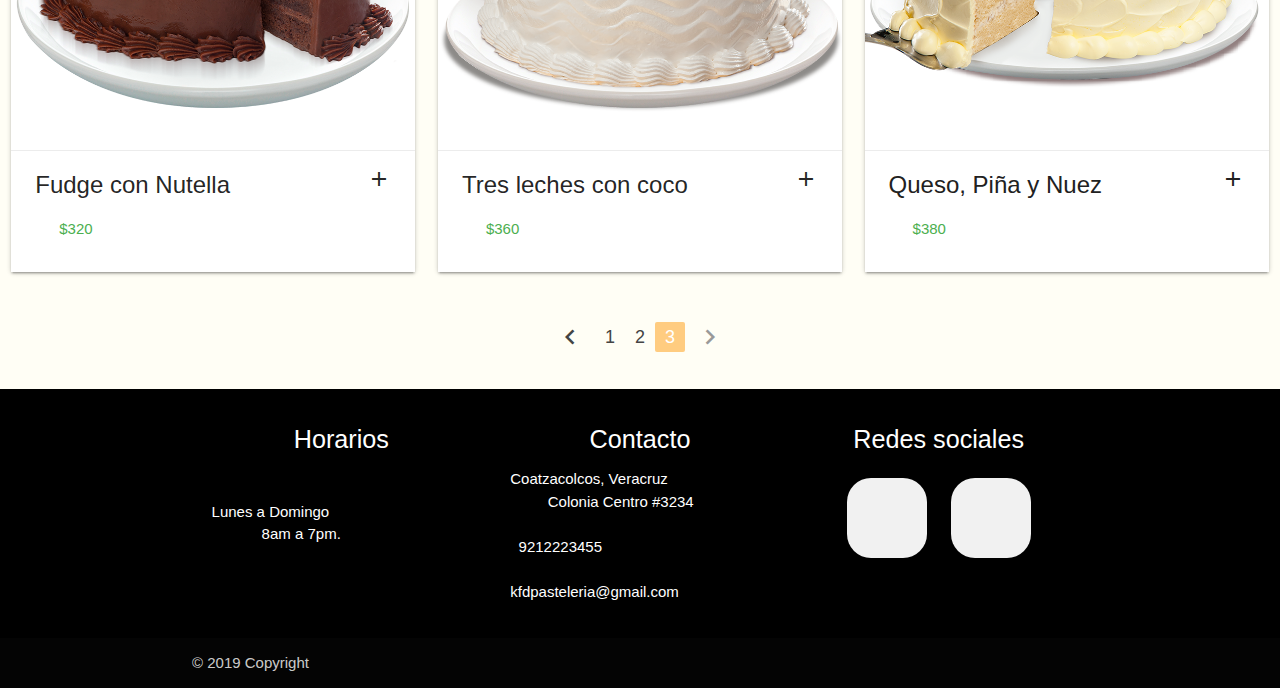
<file: pasteles3.html>
<html lang="en">
<head>
    <meta charset="UTF-8">
    <title>TOMY</title>
	<link rel="icon" href="imagenes/cereza.png">
    <link rel="stylesheet" href="css/estilos.css">
    <link rel="stylesheet" href="https://use.fontawesome.com/releases/v5.2.0/css/all.css" integrity="sha384-hWVjflwFxL6sNzntih27bfxkr27PmbbK/iSvJ+a4+0owXq79v+lsFkW54bOGbiDQ" crossorigin="anonymous">

    <link href="https://fonts.googleapis.com/icon?family=Material+Icons" rel="stylesheet">
    <link rel="stylesheet" href="https://cdnjs.cloudflare.com/ajax/libs/materialize/1.0.0/css/materialize.min.css">
    <meta name="viewport" content="width=device-width, user-scalable=no, initial-scale=1.0, maximum-scale=1.0, minimum-scale=1.0">
</head>
<body>
    

    
  <div class="navbar-fixed">
 <nav class="hoverable #ffcc80 orange lighten-3">

    <div class="nav-wrapper">
        <a href="#" class="brand-logo right"><img src="imagenes/TOMY.png" widht="200" height="55"></a>
      <a href="#" class="brand-logo right">
        <a href="#" data-target="menu-responsive" class="sidenav-trigger"><i class="material-icons">menu</i></a>
      <ul id="nav-mobile" class="left hide-on-med-and-down">
        <li><a href="Index.html"><i class="material-icons left">home</i>Inicio</a></li>
        <li><a href="pasteles.html"><i class="material-icons left">cake</i>Pasteles</a></li>
        <li><a href="postres.html"><i class="material-icons left">card_giftcard</i>Postres</a>
		<li><a href="formulario.html"><i class="material-icons left">contact_mail</i>Contacto</a>
		</li>
       </li> 
      </ul>
    </div>
    </div>
  </nav>

    
  <ul class="sidenav #ffcc80 orange lighten-3" id="menu-responsive"> 
      <div class="logo logo_small">TOMY </div>
       <li><a href="Index.html"><i class="material-icons left white-text text-darken-2">home</i><span class=" white-text text-darken-2">Inicio</a></li>
        <li><a href="pasteles.html"><i class="material-icons left  white-text text-darken-2 ">cake</i><span class=" white-text text-darken-2">Pasteles</a></li>
        <li><a href="postres.html"><i class="material-icons left white-text text-darken-2">card_giftcard</i><span class=" white-text text-darken-2">Postres</a></li>
        <li><a href="formulario.html"><i class="material-icons left white-text text-darken-2">contact_mail</i><span class=" white-text text-darken-2">Contacto</a></li> 
    </ul>

     <h2 class="z-depth-2 red-text text-darken-1">Pasteles</h2> 
     <br>
        <div class="row">
    <div class="col s12 m4">
       <div class="card sticky-action hoverable">
    <div class="card-image waves-effect waves-block waves-light">
      <img class="activator" src="imagenes/chocofresa.png">
    </div>
    <div class="card-action">
      <span class="card-title activator grey-text text-darken-4">Choco Fresa<i class="material-icons right">add</i></span>
      <p class="green-text text-green accent-4"><a href="#"></a>$250</p>
    </div>
    <div class="card-reveal">
      <span class="card-title grey-text text-darken-4"><i class="material-icons right">close</i></span>
      <blockquote><p class="flow-text">Delicioso pan de chocolate bañado con nuestro jarabe especial de tres leches con un relleno de fudge y un relleno de nuestro preparado especial de fresas.</p></blockquote>
    </div>
  </div>
    </div>
            
            
            
         <div class="col s12 m4">
  <div class="card sticky-action hoverable">
    <div class="card-image waves-effect waves-block waves-light">
      <img class="activator" src="imagenes/Capuccino.png">
    </div>
    <div class="card-action">
      <span class="card-title activator grey-text text-darken-4">Cappuccino<i class="material-icons right">add</i></span>
      <p class="green-text text-green accent-4">$300</p>
    </div>
    <div class="card-reveal">
      <span class="card-title grey-text text-darken-4"><i class="material-icons right">close</i></span>
    <blockquote>  <p class="flow-text">Delicioso pastel relleno de crema de tres leches con café y nuez, bañado con nuestra receta especial de capuchino, cubierto con chantilly de café y decorado con rollos de chocolate.</p></blockquote>
    </div>
  </div>
    </div>   
            
            
        <div class="col s12 m4">
    <div class="card sticky-action hoverable">
    <div class="card-image waves-effect waves-block waves-light">
      <img class="activator" src="imagenes/Chocolatehelado.png">
    </div>
    <div class="card-action">
      <span class="card-title activator grey-text text-darken-4">Chocolate Helado<i class="material-icons right">add</i></span>
      <p class="green-text text-green accent-4"><a href="#"></a>$350</p>
    </div>
    <div class="card-reveal">
      <span class="card-title grey-text text-darken-4"><i class="material-icons right">close</i></span>
      <blockquote><p class="flow-text">Delicioso pastel relleno de cremoso chocolate, bañado con el jarabe especial de la casa, cubierto con una capa de “cookies and cream” y decorado con hojuelas de chocolate.</p></blockquote>
    </div>
  </div>
    </div>     
            
            
  </div>
       
        
   <div class="row">
    <div class="col s12 m4">
     <div class="card sticky-action hoverable">
    <div class="card-image waves-effect waves-block waves-light">
      <img class="activator" src="imagenes/Fresas.png">
    </div>
    <div class="card-action">
      <span class="card-title activator grey-text text-darken-4">Fresas<i class="material-icons right">add</i></span>
      <p class="green-text text-green accent-4"><a href="#"></a>$280</p>
    </div>
    <div class="card-reveal">
      <span class="card-title grey-text text-darken-4"><i class="material-icons right">close</i></span>
     <blockquote> <p class="flow-text">Exquisito pastel relleno con nuestro preparado especial de fresas. Decorado con chantilly y preparado de fresas.</p></blockquote>
        
    </div>
  </div>
    </div>
            
            
            
         <div class="col s12 m4">
   <div class="card sticky-action hoverable">
    <div class="card-image waves-effect waves-block waves-light">
      <img class="activator" src="imagenes/Frutas.png">
    </div>
    <div class="card-action">
      <span class="card-title activator grey-text text-darken-4">Frutas<i class="material-icons right">add</i></span>
      <p class="green-text text-green accent-4"><a href="#"></a>$320</p>
    </div>
    <div class="card-reveal">
      <span class="card-title grey-text text-darken-4"><i class="material-icons right">close</i></span>
     <blockquote> <p class="flow-text" >Exquisito pastel relleno de nuestro preparado especial de cocktail de frutas, bañado con nuestra receta de tres leches de la casa, cubierta de chantilly decorado con cocktail de frutas.</p></blockquote>
    </div>
  </div>
    </div>   
            
            
        <div class="col s12 m4">
    <div class="card sticky-action hoverable">
    <div class="card-image waves-effect waves-block waves-light">
      <img class="activator" src="imagenes/Zanahoria.png">
    </div>
    <div class="card-action">
      <span class="card-title activator grey-text text-darken-4">Zanahoria<i class="material-icons right">add</i></span>
      <p class="green-text text-green accent-4"><a href="#"></a>$396</p>
    </div>
    <div class="card-reveal">
      <span class="card-title grey-text text-darken-4"><i class="material-icons right">close</i></span>
      <blockquote><p class="flow-text">Exquisito pan de zanahoria, con relleno y cobertura elaborado a base de queso crema, decorado con nuez y cereza.</p></blockquote>
    </div>
  </div>
    </div>   
        </div>
            
            

        
         <div class="row">
    <div class="col s12 m4">
    <div class="card sticky-action hoverable">
    <div class="card-image waves-effect waves-block waves-light">
      <img class="activator" src="imagenes/Nutella.png">
    </div>
    <div class="card-action">
      <span class="card-title activator">Fudge con Nutella<i class="material-icons right">add</i></span>
      <p class="green-text text-green accent-4"><a href="#"></a>$320</p>
    </div>
    <div class="card-reveal">
      <span class="card-title grey-text text-darken-4"><i class="material-icons right">close</i></span>
     <blockquote> <p class="flow-text">Delicioso pastel de pan de chocolate, relleno con dos capas de cremosa nutella y bañado con nuestro jarabe especial. Cubierto con fudge y decorado con rollos de chocolate blanco y oscuro.</p></blockquote>
    </div>
  </div>
            
    </div>


      <div class="col s12 m4">
      <div class="card sticky-action hoverable">
      <div class="card-image waves-effect waves-block waves-light">
        <img class="activator" src="imagenes/coco.png">
      </div>
      <div class="card-action">
        <span class="card-title activator">Tres leches con coco<i class="material-icons right">add</i></span>
        <p class="green-text text-green accent-4" ><a href="#"></a>$360</p>
      </div>
      <div class="card-reveal">
        <span class="card-title grey-text text-darken-4"><i class="material-icons right">close</i></span>
       <blockquote> <p class="flow-text">Exquisito pastel relleno de una deliciosa crema de tres leches con coco, bañado con nuestra receta especial de tres leches, cubierto de merengue flameado y decorado con coco rallado.</p></blockquote>
      </div>
    </div>
              
      </div>
            
      <div class="col s12 m4">
        <div class="card sticky-action hoverable">
        <div class="card-image waves-effect waves-block waves-light">
          <img class="activator" src="imagenes/Piña.png">
        </div>
        <div class="card-action">
          <span class="card-title activator grey-text text-darken-4">Queso, Piña y Nuez<i class="material-icons right">add</i></span>
          <p class="green-text text-green accent-4"><a href="#"></a>$380</p>
        </div>
        <div class="card-reveal">
          <span class="card-title grey-text text-darken-4"><i class="material-icons right">close</i></span>
        <blockquote>  <p class="flow-text">Exquisito pastel con relleno de queso crema, piña y nuez picada, bañado con nuestra receta especial de tres leches cubierto de chantilly y decorado con piña finamente picada y cereza.</p></blockquote>
        </div>
      </div>
      </div>
      
     
  </div>
        
   
    <ul class="pagination ">
    <li class="waves-effect"><a href="pasteles2.html"><i class="material-icons">chevron_left</i></a></li>
    <li class="waves-effect"><a href="pasteles.html">1</a></li>
    <li class="waves-effect"><a href="pasteles2.html">2</a></li>
    <li class="active  #ffcc80 orange lighten-3"><a href="pasteles3.html">3</a></li>
    <li class="disabled"><a href=""><i class="material-icons">chevron_right</i></a></li>
  </ul>
            
    
    
  <br>




        <footer class="page-footer black">
    
         <div class="container">
              <div class="row">
                <div class="col s8 m4">
                  <h5 class="flow-text white-text ">Horarios </h5>
                    <br>

                  <p class="white-text text-lighten-4" href="#!"><i class="icono far fa-clock"style="color: #ffcc80" ></i> &nbsp; Lunes a Domingo <br>&nbsp; &nbsp; &nbsp; &nbsp; &nbsp; &nbsp; &nbsp; 8am a 7pm.</p>
                </div>
                  
                  <div class="col s8 m4">
                  <h5 class="flow-text white-text">Contacto</h5>
                  <ul>
            
                   
                    <li><a class="white-text text-lighten-3" href="#!"><i class="icono fas fa-map-marker-alt" style="color: #ffcc80" ></i>   &nbsp;  Coatzacolcos, Veracruz <br>&nbsp; &nbsp; &nbsp;&nbsp; &nbsp; &nbsp; Colonia Centro #3234</a></li>
                      <br>
                    <li><a class="white-text text-lighten-3" href="#!"><i class="icono fas fa-mobile-alt" style="color: #ffcc80" ></i> &nbsp; &nbsp; 9212223455</a></li>
                      <br>
                    <li><a class="white-text text-lighten-3" href=""><i class="icono far fa-envelope" style="color: #ffcc80" ></i>    &nbsp; kfdpasteleria@gmail.com</a></li>
                    <li><a class="grey-text text-lighten-3" href="#!">
                      
                    
                  </ul>
                </div>
                    
                  <div class="col s8 m4">
                  <h5 class="flow-text white-text">Redes sociales</h5>  
                  <ul>
                       
                     <div class="middle1">
                 <a class="btn1" href="https://es-la.facebook.com/PasteleriaTomyCoatza/">
                 <i class=" fab fa-facebook-f "></i>
                 </a>
                   
                 <a class="btn1" href="#">
                <i class="fab fa-whatsapp"></i>
                </a>
             
                 </div> 
                  </ul>
                </div>
                       
                    
              </div>
            </div>
            <div class="footer-copyright">

              <div class="container">
              © 2019 Copyright 
              <a class="grey-text text-lighten-4 right" href="#!"></a>
              </div>
            </div>
			</div>
          </footer>
          

        
              <style>
    nav li a:hover{
    background: red;
}
                 nav ul a:hover{
                      background: red;
                  }
                   
               }
               
               .header{
                   width: 100%;
                   height: 150px;
                   padding: 2px 30px;
                   
               }
               
               body {
    display: flex;
    min-height: 100vh;
    flex-direction: column;
  }

  main {
    flex: 1 0 auto;
  }
      
             </style>  
 
   
     <script src="https://cdnjs.cloudflare.com/ajax/libs/materialize/1.0.0/js/materialize.min.js"></script>
<script> 
    
    document.addEventListener('DOMContentLoaded', function() {
    var elems = document.querySelectorAll('.sidenav');
    var instances = M.Sidenav.init(elems, );
  });
     </script>
              
              
              
              
                <script>
              
              document.addEventListener('DOMContentLoaded', function() {
    var elems = document.querySelectorAll('.materialboxed');
    var instances = M.Materialbox.init(elems, );
  });

  // Or with jQuery

  $(document).ready(function(){
    $('.materialboxed').materialbox();
  });
              
              </script>       
              
              
		
        </div>
      
  
    </body>
</html>
</file>
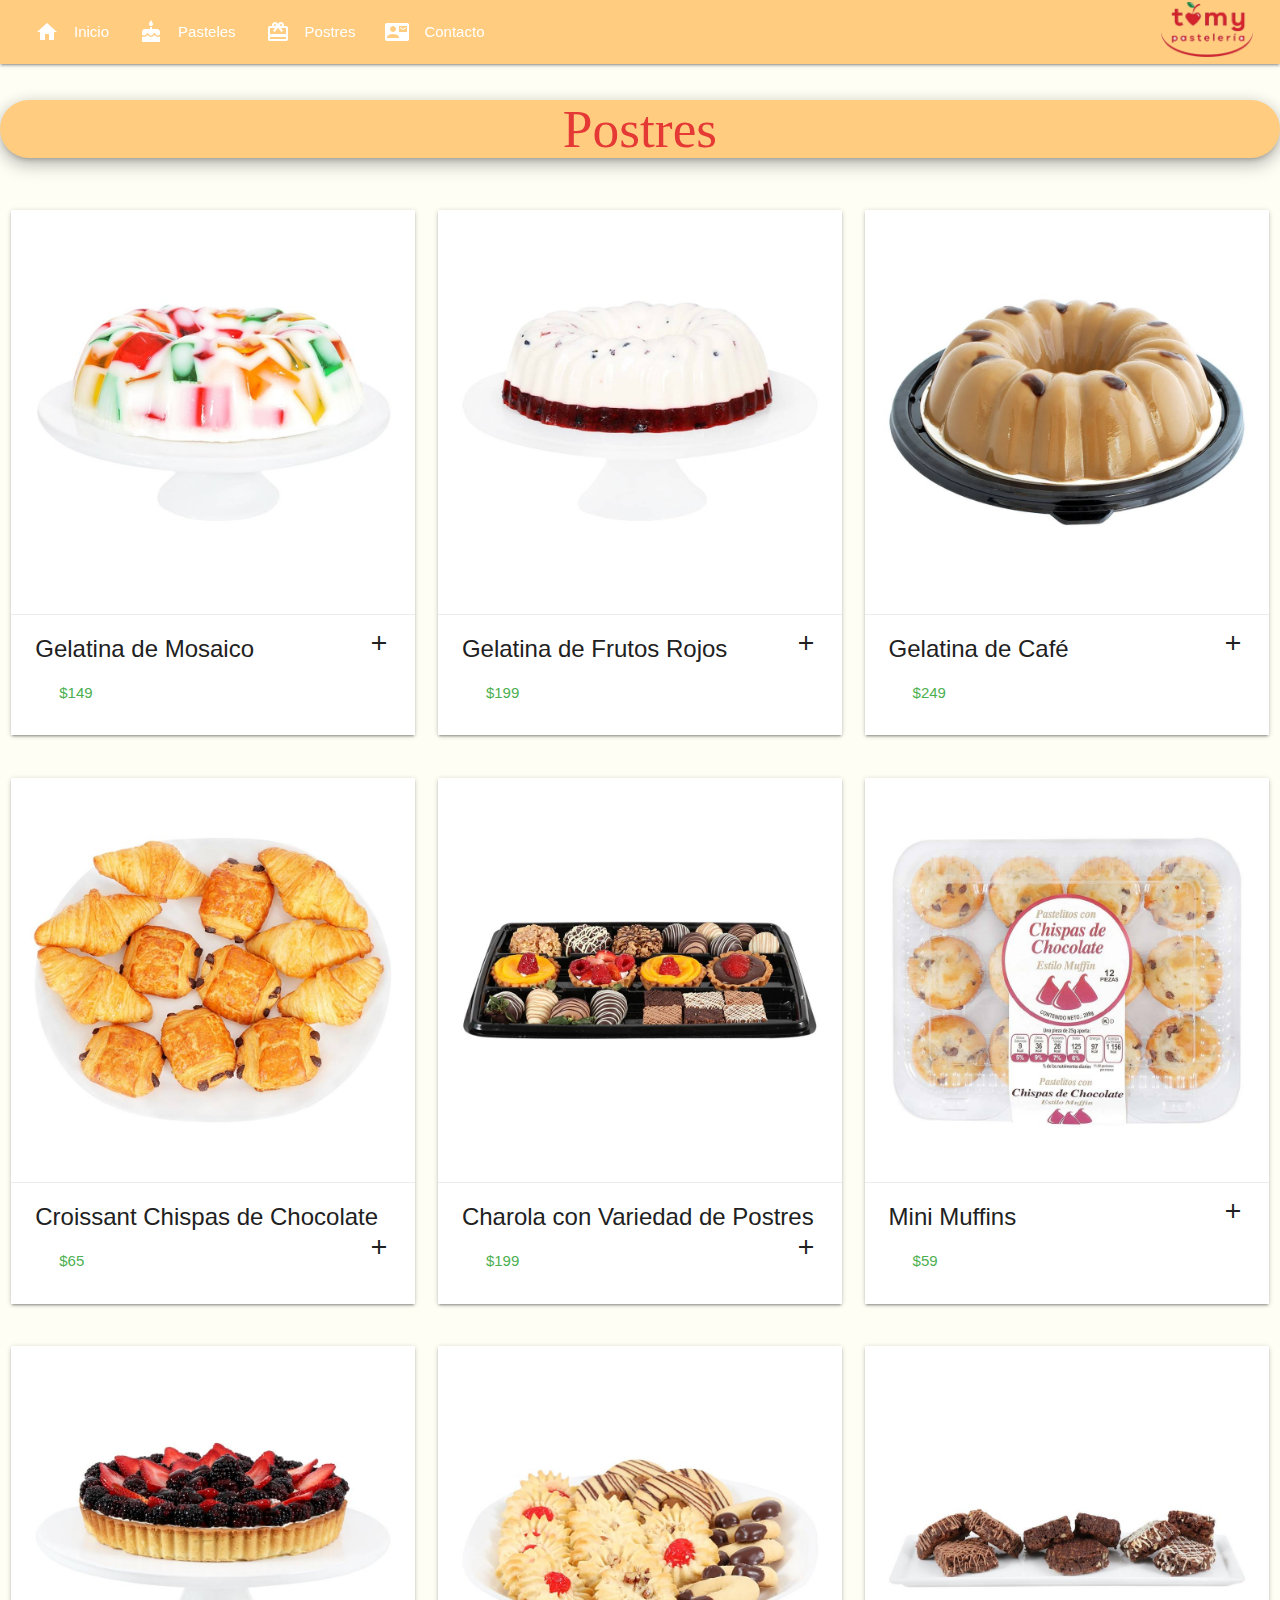
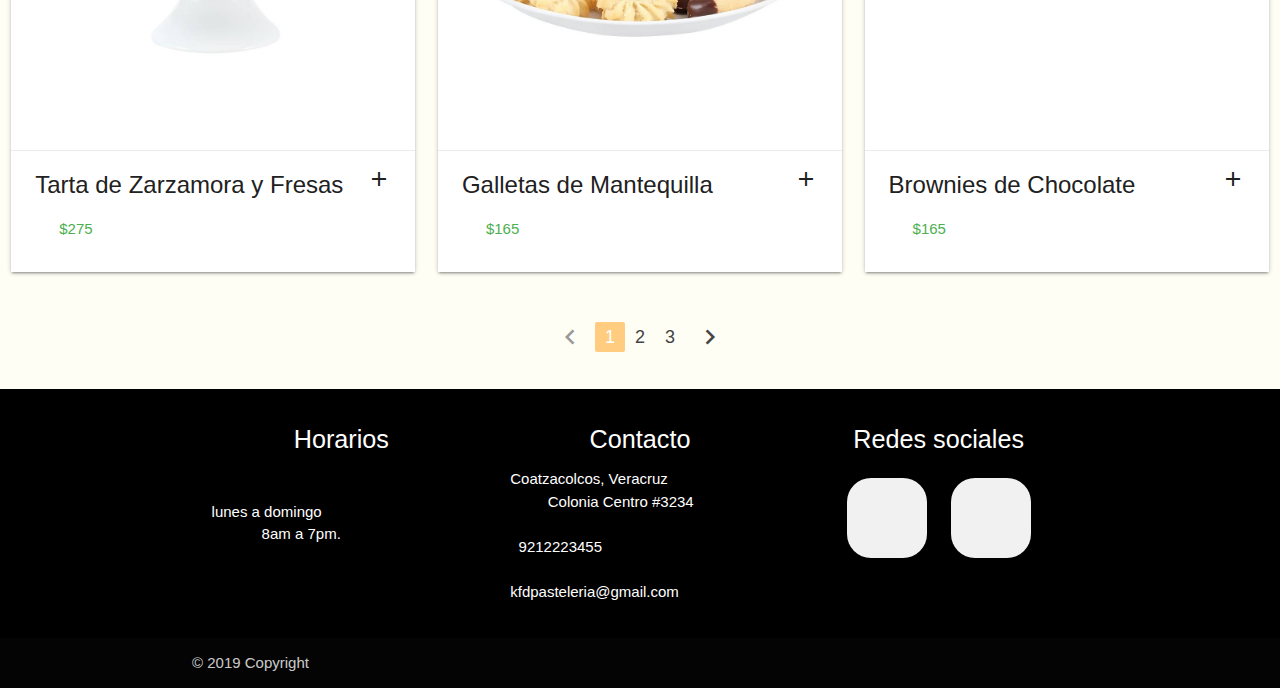
<file: postres.html>
<html lang="en">
<head>
    <meta charset="UTF-8">
    <title>TOMY</title>
	<link rel="icon" href="imagenes/cereza.png">
    <link rel="stylesheet" href="css/estilos.css">
    <link rel="stylesheet" href="https://use.fontawesome.com/releases/v5.2.0/css/all.css" integrity="sha384-hWVjflwFxL6sNzntih27bfxkr27PmbbK/iSvJ+a4+0owXq79v+lsFkW54bOGbiDQ" crossorigin="anonymous">

    <link href="https://fonts.googleapis.com/icon?family=Material+Icons" rel="stylesheet">
    <link rel="stylesheet" href="https://cdnjs.cloudflare.com/ajax/libs/materialize/1.0.0/css/materialize.min.css">
    <meta name="viewport" content="width=device-width, user-scalable=no, initial-scale=1.0, maximum-scale=1.0, minimum-scale=1.0">
</head>
<body>
    

    
  <div class="navbar-fixed">
 <nav class="hoverable #ffcc80 orange lighten-3">

    <div class="nav-wrapper">
        <a href="#" class="brand-logo right"><img src="imagenes/TOMY.png" widht="200" height="55"></a>
      <a href="#" class="brand-logo right">
        <a href="#" data-target="menu-responsive" class="sidenav-trigger"><i class="material-icons">menu</i></a>
      <ul id="nav-mobile" class="left hide-on-med-and-down">
        <li><a href="Index.html"><i class="material-icons left">home</i>Inicio</a></li>
        <li><a href="pasteles.html"><i class="material-icons left">cake</i>Pasteles</a></li>
        <li><a href="postres.html"><i class="material-icons left">card_giftcard</i>Postres</a>
		<li><a href="formulario.html"><i class="material-icons left">contact_mail</i>Contacto</a>
		 </li>
       </li> 
      </ul>
    </div>
    </div>
  </nav>
    
    
   <ul class="sidenav #ffcc80 orange lighten-3" id="menu-responsive"> 
      <div class="logo logo_small">TOMY </div>
       <li><a href="Index.html"><i class="material-icons left white-text text-darken-2">home</i><span class=" white-text text-darken-2">Inicio</a></li>
        <li><a href="pasteles.html"><i class="material-icons left  white-text text-darken-2 ">cake</i><span class=" white-text text-darken-2">Pasteles</a></li>
        <li><a href="postres.html"><i class="material-icons left white-text text-darken-2">card_giftcard</i><span class=" white-text text-darken-2">Postres</a></li>
        <li><a href="formulario.html"><i class="material-icons left white-text text-darken-2">contact_mail</i><span class=" white-text text-darken-2">Contacto</a></li> 
    </ul>
   

  
        
     <h2 class="hoverable  z-depth-3 red-text text-darken-1">Postres</h2>
     <br>
        <div class="row">
    <div class="col s12 m4">
       <div class="card sticky-action hoverable">
    <div class="card-image waves-effect waves-block waves-light">
      <img class="activator" src="imagenes/Mosaico.jpeg">
    </div>
    <div class="card-action">
      <span class="card-title activator grey-text text-darken-4">Gelatina de Mosaico<i class="material-icons right">add</i></span>
      <p class="green-text text-green accent-4"><a href="#"></a>$149</p>
    </div>
    <div class="card-reveal">
      <span class="card-title grey-text text-darken-4"><i class="material-icons right">close</i></span>
     <blockquote> <p class="flow-text">Gelatina de mosaico para compartir en la hora de la comida.</p></blockquote>      

    </div>
  </div>
    </div>
            
            
            
         <div class="col s12 m4">
  <div class="card sticky-action hoverable">
    <div class="card-image waves-effect waves-block waves-light">
      <img class="activator" src="imagenes/Frutosrojos.jpeg">
    </div>
    <div class="card-action">
      <span class="card-title activator grey-text text-darken-4">Gelatina de Frutos Rojos<i class="material-icons right">add</i></span>
      <p class="green-text text-green accent-4"><a href="#"></a>$199</p>
    </div>
    <div class="card-reveal">
      <span class="card-title grey-text text-darken-4"><i class="material-icons right">close</i></span>
      <blockquote><p class="flow-text">Deliciosa gelatina de frutos rojos con una variedad de selección y calidad para hacer una explosión de sabor en tí.</p></blockquote>
    </div>
  </div>
    </div>   
            
            
        <div class="col s12 m4">
    <div class="card sticky-action hoverable">
    <div class="card-image waves-effect waves-block waves-light">
      <img class="activator" src="imagenes/Gelatinacafe.jpeg">
    </div>
    <div class="card-action">
      <span class="card-title activator grey-text text-darken-4">Gelatina de Café<i class="material-icons right">add</i></span>
      <p class="green-text text-green accent-4"><a href="#"></a>$249</p>
    </div>
    <div class="card-reveal">
      <span class="card-title grey-text text-darken-4"><i class="material-icons right">close</i></span>
      <blockquote><p class="flow-text">Gelatina de café selecto del campo a tu mesa.</p></blockquote>
         
    </div>
  </div>
    </div>     
            
            
  </div>
    
        <div class="row">
    <div class="col s12 m4">
       <div class="card sticky-action hoverable">
    <div class="card-image waves-effect waves-block waves-light">
      <img class="activator" src="imagenes/Croissant.jpeg">
    </div>
    <div class="card-action">
      <span class="card-title activator grey-text text-darken-4">Croissant Chispas de Chocolate<i class="material-icons right">add</i></span>
      <p class="green-text text-green accent-4"><a href="#"></a>$65</p>
    </div>
    <div class="card-reveal">
      <span class="card-title grey-text text-darken-4"><i class="material-icons right">close</i></span>
     <blockquote> <p class="flow-text">Suaves croissants con chispas de chocolate que te harán experimentar su inigualable sabor</p></blockquote>
    </div>
  </div>
    </div>
            
            
            
         <div class="col s12 m4">
  <div class="card sticky-action hoverable">
    <div class="card-image waves-effect waves-block waves-light">
      <img class="activator" src="imagenes/Charola.jpeg">
    </div>
    <div class="card-action">
      <span class="card-title activator grey-text text-darken-4">Charola con Variedad de Postres<i class="material-icons right">add</i></span>
      <p class="green-text text-green accent-4"><a href="#"></a>$199</p>
    </div>
    <div class="card-reveal">
      <span class="card-title grey-text text-darken-4"><i class="material-icons right">close</i></span>
     <blockquote> <p class="flow-text">Charola con una variedad de postres para consentir a los que más amas.</p></blockquote>
    </div>
  </div>
    </div>   
            
            
        <div class="col s12 m4">
    <div class="card sticky-action hoverable">
    <div class="card-image waves-effect waves-block waves-light">
      <img class="activator" src="imagenes/Minimuffins.jpeg">
    </div>
    <div class="card-action">
      <span class="card-title activator grey-text text-darken-4">Mini Muffins<i class="material-icons right">add</i></span>
      <p class="green-text text-green accent-4"><a href="#"></a>$59</p>
    </div>
    <div class="card-reveal">
      <span class="card-title grey-text text-darken-4"><i class="material-icons right">close</i></span>
     <blockquote> <p class="flow-text" >Mini muffins con deliciosas chispas de chocolate que despertarán el verdadero sabor en tí.</p></blockquote>
    </div>
  </div>
    </div>     
            
            
  </div>
    
    
        <div class="row">
    <div class="col s12 m4">
       <div class=" card sticky-action hoverable">
    <div class="card-image waves-effect waves-block waves-light">
      <img class="activator" src="imagenes/TartaZF.jpeg">
    </div>
    <div class="card-action">
      <span class="card-title activator grey-text text-darken-4">Tarta de Zarzamora y Fresas<i class="material-icons right">add</i></span>
      <p class="green-text text-green accent-4"><a href="#"></a>$275</p>
    </div>
    <div class="card-reveal">
      <span class="card-title grey-text text-darken-4"><i class="material-icons right">close</i></span>
     <blockquote> <p class="flow-text">Tarta de zarzamora con fresas de la más selecta calidad que al morder sentirás el cielo en tus sentidos.</p></blockquote>
    </div>
  </div>
    </div>
            
            
            
         <div class="col s12 m4">
  <div class="card sticky-action hoverable">
    <div class="card-image waves-effect waves-block waves-light">
      <img class="activator" src="imagenes/Galletasmantequilla.jpeg">
    </div>
    <div class="card-action">
      <span class="card-title activator grey-text text-darken-4">Galletas de Mantequilla<i class="material-icons right">add</i></span>
      <p class="green-text text-green accent-4"><a href="#"></a>$165</p>
    </div>
    <div class="card-reveal">
      <span class="card-title grey-text text-darken-4"><i class="material-icons right">close</i></span>
     <blockquote> <p class="flow-text">Galletas de mantequilla en diferentes sabores del horno a tu mesa.</p></blockquote>
    </div>
  </div>
    </div>   
            
            
    <div class="col s12 m4">
    <div class="card sticky-action hoverable">
    <div class="card-image waves-effect waves-block waves-light">
      <img class="activator" src="imagenes/Brownies.jpeg">
    </div>
    <div class="card-action">
      <span class="card-title activator grey-text text-darken-4">Brownies de Chocolate<i class="material-icons right">add</i></span>
      <p class="green-text text-green accent-4"><a href=""></a>$165</p>
    </div>
    <div class="card-reveal">
      <span class="card-title grey-text text-darken-4"><i class="material-icons right">close</i></span>
      <blockquote><p class="flow-text">Deliciosos brownies de chocolate ideal para botanear y experimentar su crujiente sabor.</p></blockquote>
    </div>
  </div>
    </div>     

            
  
              
  </div>
    
       
    <ul class="pagination ">
    <li class="disabled"><a href="#!"><i class="material-icons">chevron_left</i></a></li>
    <li class="active  #ffcc80 orange lighten-3"><a href="#!">1</a></li>
    <li class="waves-effect"><a href="postres2.html">2</a></li>
    <li class="waves-effect"><a href="postres3.html">3</a></li>
    <li class="waves-effect"><a href="postres2.html"><i class="material-icons">chevron_right</i></a></li>
  </ul>
            
    
        <br>
    
    
    
     
      <footer class="page-footer black">
         
          <div class="container">
            <div class="row">
              <div class="col s8 m4">
                <h5 class="flow-text white-text ">Horarios </h5>
                  <br>
                  
                <p class="white-text text-lighten-4" href="#!"><i class="icono far fa-clock"style="color: #ffcc80" ></i> &nbsp; lunes a domingo <br>&nbsp; &nbsp; &nbsp; &nbsp; &nbsp; &nbsp; &nbsp; 8am a 7pm.</p>
              </div>
                
                <div class="col s8 m4">
                <h5 class="flow-text white-text">Contacto</h5>
                <ul>
          
                 
                  <li><a class="white-text text-lighten-3" href="#!"><i class="icono fas fa-map-marker-alt" style="color: #ffcc80" ></i>   &nbsp;  Coatzacolcos, Veracruz <br>&nbsp; &nbsp; &nbsp;&nbsp; &nbsp; &nbsp; Colonia Centro #3234</a></li>
                    <br>
                  <li><a class="white-text text-lighten-3" href="#!"><i class="icono fas fa-mobile-alt" style="color: #ffcc80" ></i> &nbsp; &nbsp; 9212223455</a></li>
                    <br>
                  <li><a class="white-text text-lighten-3" href=""><i class="icono far fa-envelope" style="color: #ffcc80" ></i>    &nbsp; kfdpasteleria@gmail.com</a></li>
                  <li><a class="grey-text text-lighten-3" href="#!">
                    
                  
                </ul>
              </div>
                  
                <div class="col s8 m4">
                <h5 class="flow-text white-text">Redes sociales</h5>  
                <ul>
                     
                   <div class="middle1">
               <a class="btn1" href="https://es-la.facebook.com/PasteleriaTomyCoatza/">
               <i class=" fab fa-facebook-f "></i>
               </a>
                 
               <a class="btn1" href="#">
              <i class="fab fa-whatsapp"></i>
              </a>
           
               </div> 
                </ul>
              </div>
                     
                  
            </div>
          </div>
          <div class="footer-copyright">

            <div class="container">
            © 2019 Copyright 
            <a class="grey-text text-lighten-4 right" href="#!"></a>
            </div>
          </div>
        </footer>
    
        
              <style>
    nav li a:hover{
    background: red;
}
               ui li: hover{
                   
               }
               
               .header{
                   width: 100%;
                   height: 150px;
                   padding: 2px 30px;
                   
               }
               
               body {
    display: flex;
    min-height: 100vh;
    flex-direction: column;
  }

  main {
    flex: 1 0 auto;
  }
      
             </style>  
 
   
     <script src="https://cdnjs.cloudflare.com/ajax/libs/materialize/1.0.0/js/materialize.min.js"></script>
<script> 
    
    document.addEventListener('DOMContentLoaded', function() {
    var elems = document.querySelectorAll('.sidenav');
    var instances = M.Sidenav.init(elems, );
  });
     </script>
              
              
               <script>
              
              document.addEventListener('DOMContentLoaded', function() {
    var elems = document.querySelectorAll('.materialboxed');
    var instances = M.Materialbox.init(elems, );
  });

  // Or with jQuery

  $(document).ready(function(){
    $('.materialboxed').materialbox();
  });
              
              </script>    
              
              
              
              
              
              
              </div>
        </div>
      
  
    </body>
</html>
</file>
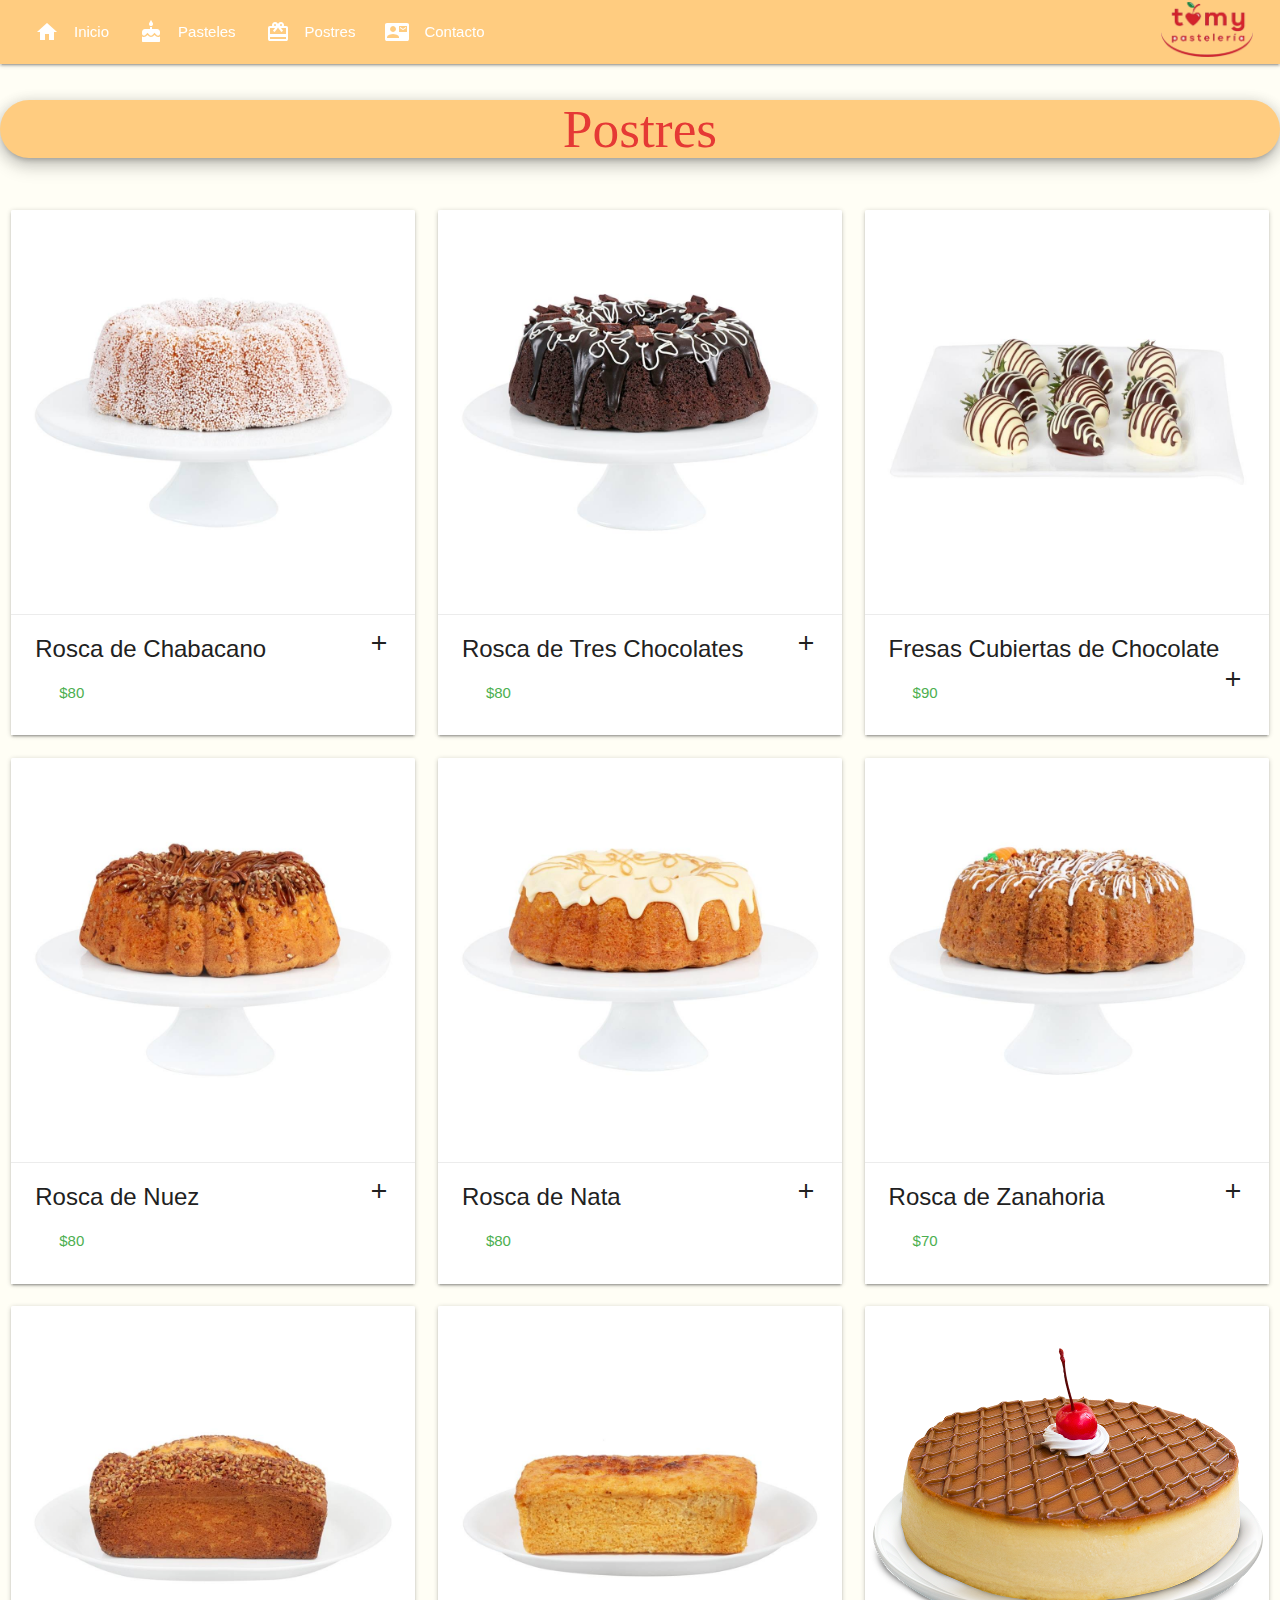
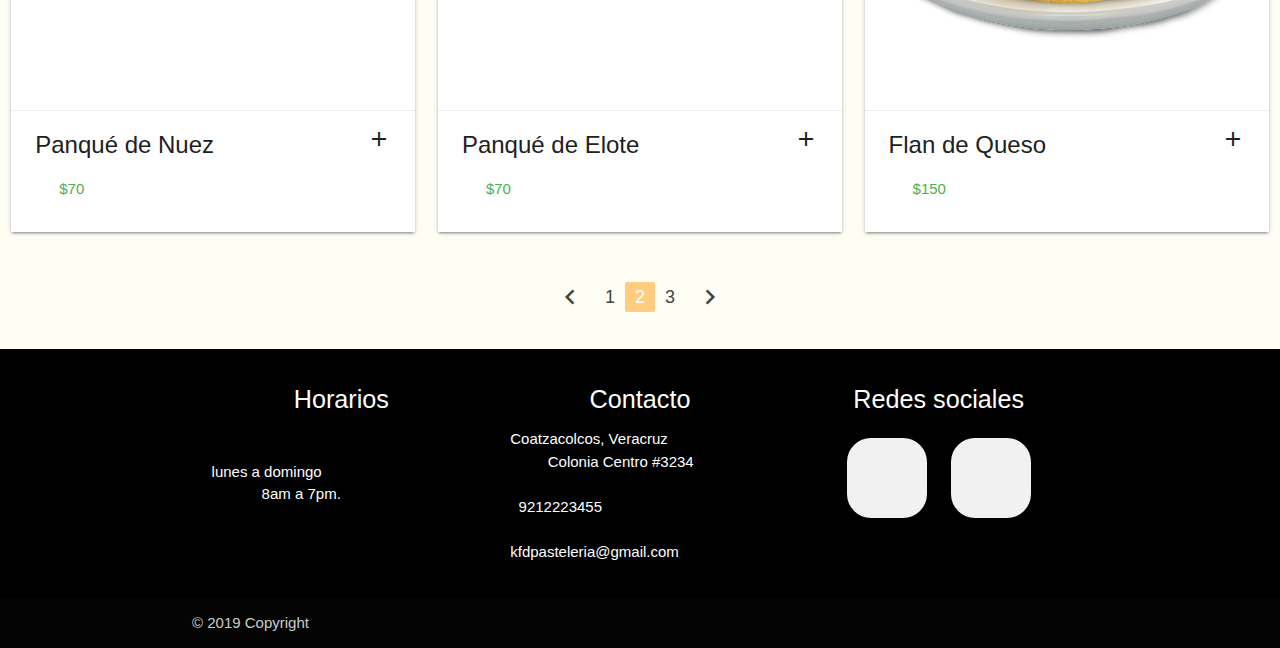
<file: postres2.html>
<html lang="en">
<head>
    <meta charset="UTF-8">
    <title>TOMY</title>
	<link rel="icon" href="imagenes/cereza.png">
    <link rel="stylesheet" href="css/estilos.css">
    <link rel="stylesheet" href="https://use.fontawesome.com/releases/v5.2.0/css/all.css" integrity="sha384-hWVjflwFxL6sNzntih27bfxkr27PmbbK/iSvJ+a4+0owXq79v+lsFkW54bOGbiDQ" crossorigin="anonymous">

    <link href="https://fonts.googleapis.com/icon?family=Material+Icons" rel="stylesheet">
    <link rel="stylesheet" href="https://cdnjs.cloudflare.com/ajax/libs/materialize/1.0.0/css/materialize.min.css">
    <meta name="viewport" content="width=device-width, user-scalable=no, initial-scale=1.0, maximum-scale=1.0, minimum-scale=1.0">
</head>
<body>
    

    
  <div class="navbar-fixed">
 <nav class="hoverable #ffcc80 orange lighten-3">

    <div class="nav-wrapper">
        <a href="#" class="brand-logo right"><img src="imagenes/TOMY.png" widht="200" height="55"></a>
      <a href="#" class="brand-logo right">
        <a href="#" data-target="menu-responsive" class="sidenav-trigger"><i class="material-icons">menu</i></a>
      <ul id="nav-mobile" class="left hide-on-med-and-down">
        <li><a href="Index.html"><i class="material-icons left">home</i>Inicio</a></li>
        <li><a href="pasteles.html"><i class="material-icons left">cake</i>Pasteles</a></li>
        <li><a href="postres.html"><i class="material-icons left">card_giftcard</i>Postres</a>
		<li><a href="formulario.html"><i class="material-icons left">contact_mail</i>Contacto</a>
		 </li>
       </li> 
      </ul>
    </div>
    </div>
  </nav>
    
    
   <ul class="sidenav #ffcc80 orange lighten-3" id="menu-responsive"> 
      <div class="logo logo_small">TOMY </div>
       <li><a href="Index.html"><i class="material-icons left white-text text-darken-2">home</i><span class=" white-text text-darken-2">Inicio</a></li>
        <li><a href="pasteles.html"><i class="material-icons left  white-text text-darken-2 ">cake</i><span class=" white-text text-darken-2">Pasteles</a></li>
        <li><a href="postres.html"><i class="material-icons left white-text text-darken-2">card_giftcard</i><span class=" white-text text-darken-2">Postres</a></li>
        <li><a href="formulario.html"><i class="material-icons left white-text text-darken-2">contact_mail</i><span class=" white-text text-darken-2">Contacto</a></li> 
    </ul>
   

  
        
     <h2 class="hoverable  z-depth-3 red-text text-darken-1">Postres</h2>
     <br>
        <div class="row"> 
    <div class="col s12 m4">
      <div class="card sticky-action hoverable">
      <div class="card-image waves-effect waves-block waves-light">
        <img class="activator" src="imagenes/RoscaChabacano.jpeg">
      </div>
      <div class="card-action">
        <span class="card-title activator grey-text text-darken-4">Rosca de Chabacano<i class="material-icons right">add</i></span>
        <p class="green-text text-green accent-4"><a href=""></a>$80</p>
      </div>
      <div class="card-reveal">
        <span class="card-title grey-text text-darken-4"><i class="material-icons right">close</i></span>
        <blockquote><p class="flow-text">Rosca de chabacano ideal para un café con amigos, familia o ¿Porqué no? Consentirte a ti mismo.</p></blockquote>
      </div>
    </div>
      </div>     

      <div class="col s12 m4">
        <div class="card sticky-action hoverable">
        <div class="card-image waves-effect waves-block waves-light">
          <img class="activator" src="imagenes/Roscachocolate.jpeg">
        </div>
        <div class="card-action">
          <span class="card-title activator grey-text text-darken-4">Rosca de Tres Chocolates<i class="material-icons right">add</i></span>
          <p class="green-text text-green accent-4"><a href=""></a>$80</p>
        </div>
        <div class="card-reveal">
          <span class="card-title grey-text text-darken-4"><i class="material-icons right">close</i></span>
          <blockquote><p class="flow-text">Rosca de 3 chocolates, amargo, fondant, y chocolate blanco para consentir a tu familia en la hora de la cena.</p></blockquote>
        </div>
      </div>
        </div>     

        <div class="col s12 m4">
          <div class="card sticky-action hoverable">
          <div class="card-image waves-effect waves-block waves-light">
            <img class="activator" src="imagenes/Fresascubiertas.jpeg">
          </div>
          <div class="card-action">
            <span class="card-title activator grey-text text-darken-4">Fresas Cubiertas de Chocolate<i class="material-icons right">add</i></span>
            <p class="green-text text-green accent-4"><a href=""></a>$90</p>
          </div>
          <div class="card-reveal">
            <span class="card-title grey-text text-darken-4"><i class="material-icons right">close</i></span>
            <blockquote><p class="flow-text">Fresas dulces cubiertas de chocolate blanco y chocolate amargo para darle un equilibrio de sabor a tu paladar.</p></blockquote>
          </div>
        </div>
          </div>     

          <div class="col s12 m4">
            <div class="card sticky-action hoverable">
            <div class="card-image waves-effect waves-block waves-light">
              <img class="activator" src="imagenes/Roscanuez.jpeg">
            </div>
            <div class="card-action">
              <span class="card-title activator grey-text text-darken-4">Rosca de Nuez<i class="material-icons right">add</i></span>
              <p class="green-text text-green accent-4" ><a href=""></a>$80</p>
            </div>
            <div class="card-reveal">
              <span class="card-title grey-text text-darken-4"><i class="material-icons right">close</i></span>
             <blockquote> <p class="flow-text">Rosca de nueces picadas con un dulce toque de dulce de leche para endulzar tu mesa.</p></blockquote>
            </div>
          </div>
            </div>     

            <div class="col s12 m4">
              <div class="card sticky-action hoverable">
              <div class="card-image waves-effect waves-block waves-light">
                <img class="activator" src="imagenes/Roscanata.jpeg">
              </div>
              <div class="card-action">
                <span class="card-title activator grey-text text-darken-4">Rosca de Nata<i class="material-icons right">add</i></span>
                <p class="green-text text-green accent-4"><a href=""></a>$80</p>
              </div>
              <div class="card-reveal">
                <span class="card-title grey-text text-darken-4"><i class="material-icons right">close</i></span>
                <blockquote><p class="flow-text">Rosca de nata deliciosa e ideal para reuniones en familia.</p></blockquote>
              </div>
            </div>
              </div>     

              <div class="col s12 m4">
                <div class="card sticky-action hoverable">
                <div class="card-image waves-effect waves-block waves-light">
                  <img class="activator" src="imagenes/Roscazanahoria.jpeg">
                </div>
                <div class="card-action">
                  <span class="card-title activator grey-text text-darken-4">Rosca de Zanahoria<i class="material-icons right">add</i></span>
                  <p class="green-text text-green accent-4"><a href=""></a>$70</p>
                </div>
                <div class="card-reveal">
                  <span class="card-title grey-text text-darken-4"><i class="material-icons right">close</i></span>
                  <blockquote><p class="flow-text">Rosca de zanahoria, dulce, saludable y fresco, para cualquier ocasión.</p></blockquote>
                </div>
              </div>
                </div>     

                <div class="col s12 m4">
                  <div class="card sticky-action hoverable ">
                  <div class="card-image waves-effect waves-block waves-light">
                    <img class="activator" src="imagenes/Panquenuez.jpeg">
                  </div>
                  <div class="card-action">
                    <span class="card-title activator grey-text text-darken-4">Panqué de Nuez<i class="material-icons right">add</i></span>
                    <p class="green-text text-green accent-4"><a href=""></a>$70</p>
                  </div>
                  <div class="card-reveal">
                    <span class="card-title grey-text text-darken-4"><i class="material-icons right">close</i></span>
                   <blockquote> <p class="flow-text">Panqué de nuez moscada de la más fresca y alta calidad directo a su mesa.</p></blockquote>
                  </div>
                </div>
                  </div>     

                  <div class="col s12 m4">
                    <div class="card sticky-action hoverable ">
                    <div class="card-image waves-effect waves-block waves-light">
                      <img class="activator" src="imagenes/Panqueelote.jpeg">
                    </div>
                    <div class="card-action">
                      <span class="card-title activator grey-text text-darken-4">Panqué de Elote<i class="material-icons right">add</i></span>
                      <p class="green-text text-green accent-4"><a href=""></a>$70</p>
                    </div>
                    <div class="card-reveal">
                      <span class="card-title grey-text text-darken-4"><i class="material-icons right">close</i></span>
                      <blockquote><p class="flow-text">Delicioso panqué suave de elote con un toque de vainilla que derretirá tu paladar.</p></blockquote>
                    </div>
                  </div>
                    </div>    

                    <div class="col s12 m4">
                      <div class="card sticky-action hoverable">
                      <div class="card-image waves-effect waves-block waves-light">
                        <img class="activator" src="imagenes/Flanqueso.png">
                      </div>
                      <div class="card-action">
                        <span class="card-title activator grey-text text-darken-4">Flan de Queso<i class="material-icons right">add</i></span>
                        <p class="green-text text-green accent-4"><a href=""></a>$150</p>
                      </div>
                      <div class="card-reveal">
                        <span class="card-title grey-text text-darken-4"><i class="material-icons right">close</i></span>
                        <blockquote><p class="flow-text" >Exquisita receta casera elaborada con el tradicional flan y queso crema, bañado con caramelo y decorado con finas rebanadas de kiwi, durazno y cereza.</p></blockquote>
                      </div>
                    </div>
                      </div>    
              
  </div>
     <ul class="pagination">
    <li class="waves-effect"><a href="postres.html"><i class="material-icons">chevron_left</i></a></li>
 <li class="waves-effect"><a href="postres.html">1</a></li>
    <li class="active  #ffcc80 orange lighten-3"><a href="postres2.html">2</a></li>
    <li class="waves-effect"><a href="postres3.html">3</a></li>
    <li class="waves-effect"><a href="postres3.html"><i class="material-icons">chevron_right</i></a></li>
  </ul>
    
        <br>
    
    
    
     
      <footer class="page-footer black">
         
          <div class="container">
            <div class="row">
              <div class="col s8 m4">
                <h5 class="flow-text white-text ">Horarios </h5>
                  <br>
                  
                <p class="white-text text-lighten-4" href="#!"><i class="icono far fa-clock"style="color: #ffcc80" ></i> &nbsp; lunes a domingo <br>&nbsp; &nbsp; &nbsp; &nbsp; &nbsp; &nbsp; &nbsp; 8am a 7pm.</p>
              </div>
                
                <div class="col s8 m4">
                <h5 class="flow-text white-text">Contacto</h5>
                <ul>
          
                 
                  <li><a class="white-text text-lighten-3" href="#!"><i class="icono fas fa-map-marker-alt" style="color: #ffcc80" ></i>   &nbsp;  Coatzacolcos, Veracruz <br>&nbsp; &nbsp; &nbsp;&nbsp; &nbsp; &nbsp; Colonia Centro #3234</a></li>
                    <br>
                  <li><a class="white-text text-lighten-3" href="#!"><i class="icono fas fa-mobile-alt" style="color: #ffcc80" ></i> &nbsp; &nbsp; 9212223455</a></li>
                    <br>
                  <li><a class="white-text text-lighten-3" href=""><i class="icono far fa-envelope" style="color: #ffcc80" ></i>    &nbsp; kfdpasteleria@gmail.com</a></li>
                  <li><a class="grey-text text-lighten-3" href="#!">
                    
                  
                </ul>
              </div>
                  
                <div class="col s8 m4">
                <h5 class="flow-text white-text">Redes sociales</h5>  
                <ul>
                     
                   <div class="middle1">
               <a class="btn1" href="https://es-la.facebook.com/PasteleriaTomyCoatza/">
               <i class=" fab fa-facebook-f "></i>
               </a>
                 
               <a class="btn1" href="#">
              <i class="fab fa-whatsapp"></i>
              </a>
           
               </div> 
                </ul>
              </div>
                     
                  
            </div>
          </div>
          <div class="footer-copyright">

            <div class="container">
            © 2019 Copyright 
            <a class="grey-text text-lighten-4 right" href="#!"></a>
            </div>
          </div>
        </footer>
    
        
              <style>
    nav li a:hover{
    background: red;
}
               ui li: hover{
                   
               }
               
               .header{
                   width: 100%;
                   height: 150px;
                   padding: 2px 30px;
                   
               }
               
               body {
    display: flex;
    min-height: 100vh;
    flex-direction: column;
  }

  main {
    flex: 1 0 auto;
  }
      
             </style>  
 
   
     <script src="https://cdnjs.cloudflare.com/ajax/libs/materialize/1.0.0/js/materialize.min.js"></script>
<script> 
    
    document.addEventListener('DOMContentLoaded', function() {
    var elems = document.querySelectorAll('.sidenav');
    var instances = M.Sidenav.init(elems, );
  });
     </script>
              
              
               <script>
              
              document.addEventListener('DOMContentLoaded', function() {
    var elems = document.querySelectorAll('.materialboxed');
    var instances = M.Materialbox.init(elems, );
  });

  // Or with jQuery

  $(document).ready(function(){
    $('.materialboxed').materialbox();
  });
              
              </script>    
              
              
              
              
              
              
              </div>
        </div>
      
  
    </body>
</html>
</file>
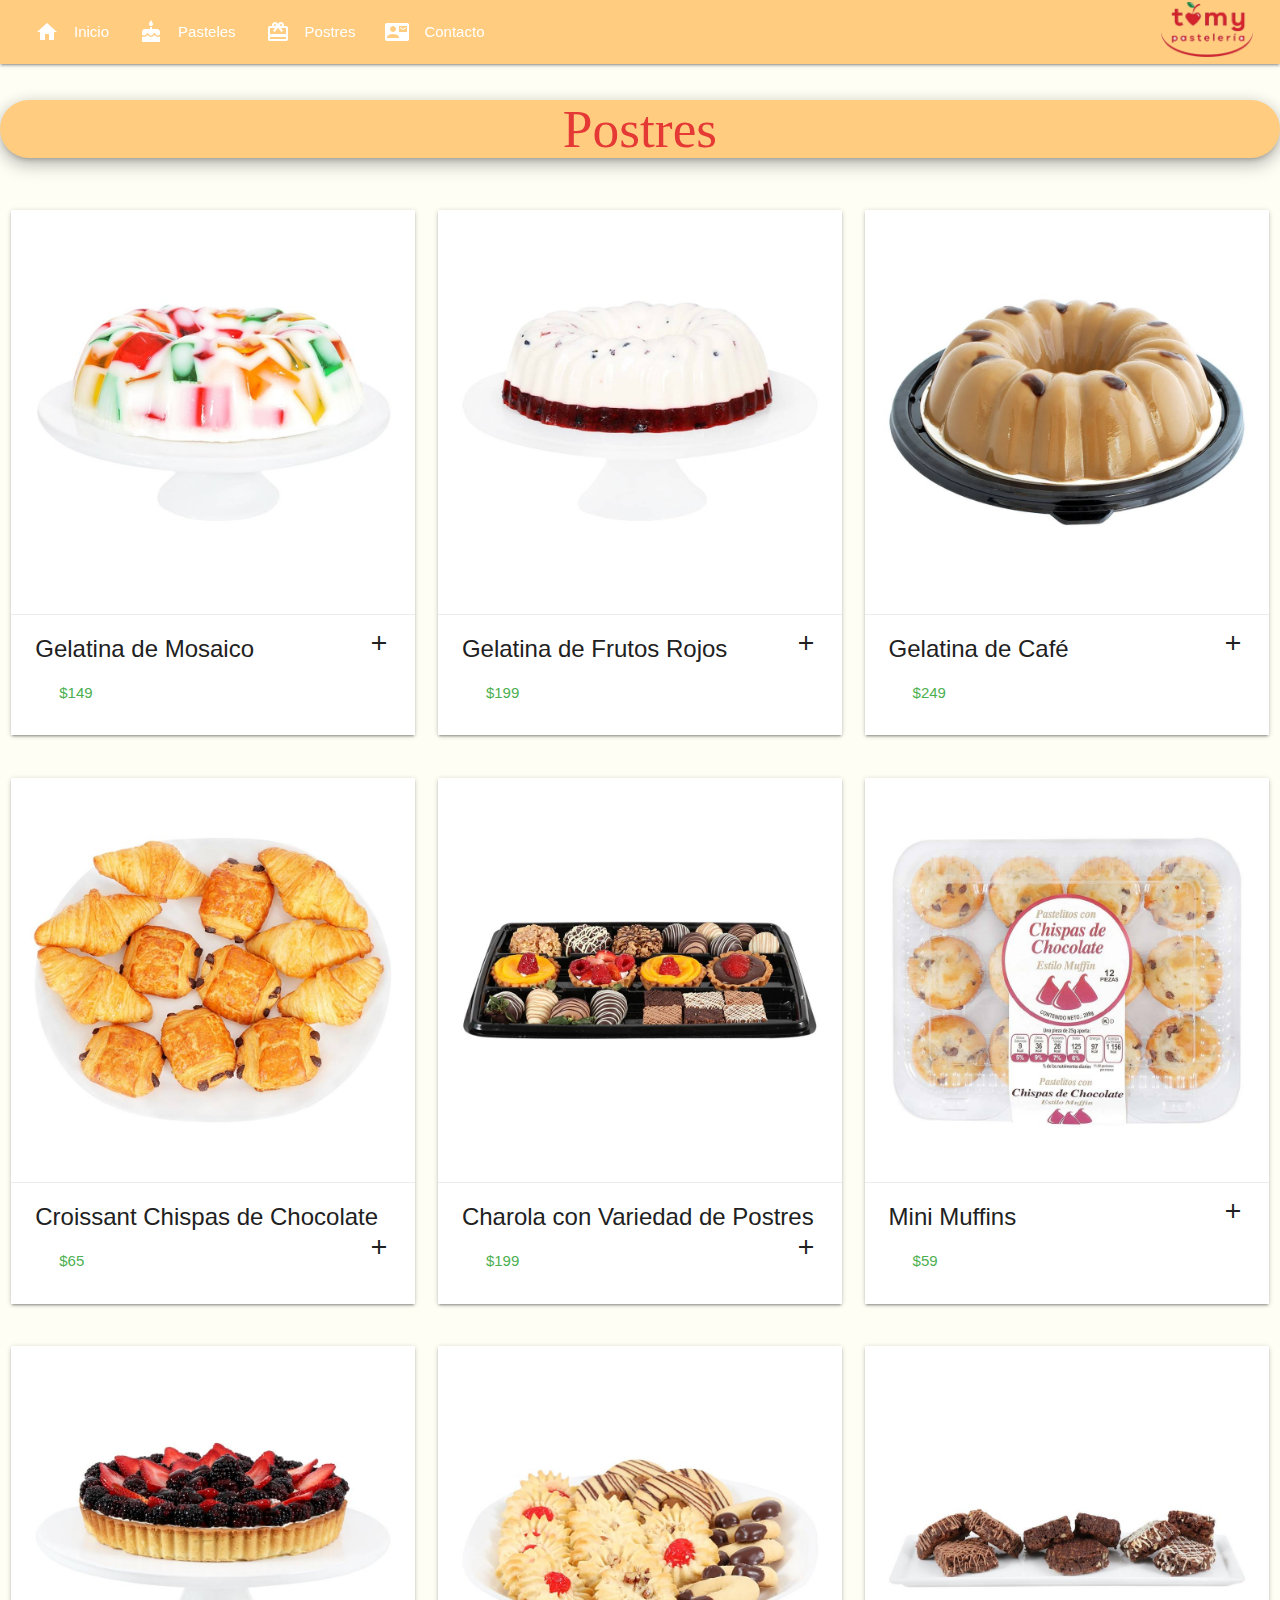
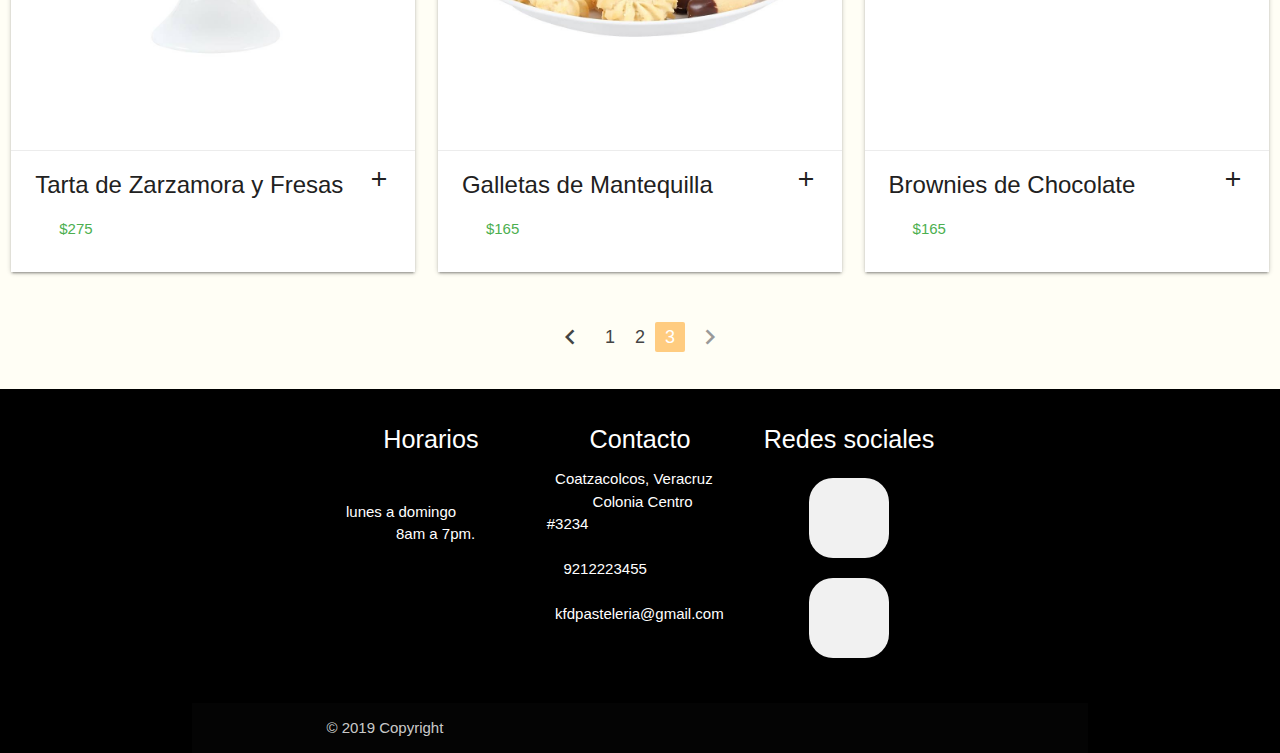
<file: postres3.html>
<html lang="en">
<head>
    <meta charset="UTF-8">
    <title>TOMY</title>
	<link rel="icon" href="imagenes/cereza.png">
    <link rel="stylesheet" href="css/estilos.css">
    <link rel="stylesheet" href="https://use.fontawesome.com/releases/v5.2.0/css/all.css" integrity="sha384-hWVjflwFxL6sNzntih27bfxkr27PmbbK/iSvJ+a4+0owXq79v+lsFkW54bOGbiDQ" crossorigin="anonymous">

    <link href="https://fonts.googleapis.com/icon?family=Material+Icons" rel="stylesheet">
    <link rel="stylesheet" href="https://cdnjs.cloudflare.com/ajax/libs/materialize/1.0.0/css/materialize.min.css">
    <meta name="viewport" content="width=device-width, user-scalable=no, initial-scale=1.0, maximum-scale=1.0, minimum-scale=1.0">
</head>
<body>
    

    
  <div class="navbar-fixed">
 <nav class="hoverable #ffcc80 orange lighten-3">

    <div class="nav-wrapper">
        <a href="#" class="brand-logo right"><img src="imagenes/TOMY.png" widht="200" height="55"></a>
      <a href="#" class="brand-logo right">
        <a href="#" data-target="menu-responsive" class="sidenav-trigger"><i class="material-icons">menu</i></a>
      <ul id="nav-mobile" class="left hide-on-med-and-down">
        <li><a href="Index.html"><i class="material-icons left">home</i>Inicio</a></li>
        <li><a href="pasteles.html"><i class="material-icons left">cake</i>Pasteles</a></li>
        <li><a href="postres.html"><i class="material-icons left">card_giftcard</i>Postres</a>
		<li><a href="formulario.html"><i class="material-icons left">contact_mail</i>Contacto</a>
		 </li>
       </li> 
      </ul>
    </div>
    </div>
  </nav>
    
    
   <ul class="sidenav #ffcc80 orange lighten-3" id="menu-responsive"> 
      <div class="logo logo_small">TOMY </div>
       <li><a href="Index.html"><i class="material-icons left white-text text-darken-2">home</i><span class=" white-text text-darken-2">Inicio</a></li>
        <li><a href="pasteles.html"><i class="material-icons left  white-text text-darken-2 ">cake</i><span class=" white-text text-darken-2">Pasteles</a></li>
        <li><a href="postres.html"><i class="material-icons left white-text text-darken-2">card_giftcard</i><span class=" white-text text-darken-2">Postres</a></li>
        <li><a href="formulario.html"><i class="material-icons left white-text text-darken-2">contact_mail</i><span class=" white-text text-darken-2">Contacto</a></li> 
    </ul>
   

  
        
     <h2 class="hoverable  z-depth-3 red-text text-darken-1">Postres</h2>
     <br>
        <div class="row">
    <div class="col s12 m4">
       <div class="card sticky-action hoverable">
    <div class="card-image waves-effect waves-block waves-light">
      <img class="activator" src="imagenes/Mosaico.jpeg">
    </div>
    <div class="card-action">
      <span class="card-title activator grey-text text-darken-4">Gelatina de Mosaico<i class="material-icons right">add</i></span>
      <p class="green-text text-green accent-4"><a href="#"></a>$149</p>
    </div>
    <div class="card-reveal">
      <span class="card-title grey-text text-darken-4"><i class="material-icons right">close</i></span>
     <blockquote> <p class="flow-text">Gelatina de mosaico para compartir en la hora de la comida.</p></blockquote>      

    </div>
  </div>
    </div>
            
            
            
         <div class="col s12 m4">
  <div class="card sticky-action hoverable">
    <div class="card-image waves-effect waves-block waves-light">
      <img class="activator" src="imagenes/Frutosrojos.jpeg">
    </div>
    <div class="card-action">
      <span class="card-title activator grey-text text-darken-4">Gelatina de Frutos Rojos<i class="material-icons right">add</i></span>
      <p class="green-text text-green accent-4"><a href="#"></a>$199</p>
    </div>
    <div class="card-reveal">
      <span class="card-title grey-text text-darken-4"><i class="material-icons right">close</i></span>
      <blockquote><p class="flow-text">Deliciosa gelatina de frutos rojos con una variedad de selección y calidad para hacer una explosión de sabor en tí.</p></blockquote>
    </div>
  </div>
    </div>   
            
            
        <div class="col s12 m4">
    <div class="card sticky-action hoverable">
    <div class="card-image waves-effect waves-block waves-light">
      <img class="activator" src="imagenes/Gelatinacafe.jpeg">
    </div>
    <div class="card-action">
      <span class="card-title activator grey-text text-darken-4">Gelatina de Café<i class="material-icons right">add</i></span>
      <p class="green-text text-green accent-4"><a href="#"></a>$249</p>
    </div>
    <div class="card-reveal">
      <span class="card-title grey-text text-darken-4"><i class="material-icons right">close</i></span>
      <blockquote><p class="flow-text">Gelatina de café selecto del campo a tu mesa.</p></blockquote>
         
    </div>
  </div>
    </div>     
            
            
  </div>
    
        <div class="row">
    <div class="col s12 m4">
       <div class="card sticky-action hoverable">
    <div class="card-image waves-effect waves-block waves-light">
      <img class="activator" src="imagenes/Croissant.jpeg">
    </div>
    <div class="card-action">
      <span class="card-title activator grey-text text-darken-4">Croissant Chispas de Chocolate<i class="material-icons right">add</i></span>
      <p class="green-text text-green accent-4"><a href="#"></a>$65</p>
    </div>
    <div class="card-reveal">
      <span class="card-title grey-text text-darken-4"><i class="material-icons right">close</i></span>
     <blockquote> <p class="flow-text">Suaves croissants con chispas de chocolate que te harán experimentar su inigualable sabor</p></blockquote>
    </div>
  </div>
    </div>
            
            
            
         <div class="col s12 m4">
  <div class="card sticky-action hoverable">
    <div class="card-image waves-effect waves-block waves-light">
      <img class="activator" src="imagenes/Charola.jpeg">
    </div>
    <div class="card-action">
      <span class="card-title activator grey-text text-darken-4">Charola con Variedad de Postres<i class="material-icons right">add</i></span>
      <p class="green-text text-green accent-4"><a href="#"></a>$199</p>
    </div>
    <div class="card-reveal">
      <span class="card-title grey-text text-darken-4"><i class="material-icons right">close</i></span>
     <blockquote> <p class="flow-text">Charola con una variedad de postres para consentir a los que más amas.</p></blockquote>
    </div>
  </div>
    </div>   
            
            
        <div class="col s12 m4">
    <div class="card sticky-action hoverable">
    <div class="card-image waves-effect waves-block waves-light">
      <img class="activator" src="imagenes/Minimuffins.jpeg">
    </div>
    <div class="card-action">
      <span class="card-title activator grey-text text-darken-4">Mini Muffins<i class="material-icons right">add</i></span>
      <p class="green-text text-green accent-4"><a href="#"></a>$59</p>
    </div>
    <div class="card-reveal">
      <span class="card-title grey-text text-darken-4"><i class="material-icons right">close</i></span>
     <blockquote> <p class="flow-text" >Mini muffins con deliciosas chispas de chocolate que despertarán el verdadero sabor en tí.</p></blockquote>
    </div>
  </div>
    </div>     
            
            
  </div>
    
    
        <div class="row">
    <div class="col s12 m4">
       <div class=" card sticky-action hoverable">
    <div class="card-image waves-effect waves-block waves-light">
      <img class="activator" src="imagenes/TartaZF.jpeg">
    </div>
    <div class="card-action">
      <span class="card-title activator grey-text text-darken-4">Tarta de Zarzamora y Fresas<i class="material-icons right">add</i></span>
      <p class="green-text text-green accent-4"><a href="#"></a>$275</p>
    </div>
    <div class="card-reveal">
      <span class="card-title grey-text text-darken-4"><i class="material-icons right">close</i></span>
     <blockquote> <p class="flow-text">Tarta de zarzamora con fresas de la más selecta calidad que al morder sentirás el cielo en tus sentidos.</p></blockquote>
    </div>
  </div>
    </div>
            
            
            
         <div class="col s12 m4">
  <div class="card sticky-action hoverable">
    <div class="card-image waves-effect waves-block waves-light">
      <img class="activator" src="imagenes/Galletasmantequilla.jpeg">
    </div>
    <div class="card-action">
      <span class="card-title activator grey-text text-darken-4">Galletas de Mantequilla<i class="material-icons right">add</i></span>
      <p class="green-text text-green accent-4"><a href="#"></a>$165</p>
    </div>
    <div class="card-reveal">
      <span class="card-title grey-text text-darken-4"><i class="material-icons right">close</i></span>
     <blockquote> <p class="flow-text">Galletas de mantequilla en diferentes sabores del horno a tu mesa.</p></blockquote>
    </div>
  </div>
    </div>   
            
            
    <div class="col s12 m4">
    <div class="card sticky-action hoverable">
    <div class="card-image waves-effect waves-block waves-light">
      <img class="activator" src="imagenes/Brownies.jpeg">
    </div>
    <div class="card-action">
      <span class="card-title activator grey-text text-darken-4">Brownies de Chocolate<i class="material-icons right">add</i></span>
      <p class="green-text text-green accent-4"><a href=""></a>$165</p>
    </div>
    <div class="card-reveal">
      <span class="card-title grey-text text-darken-4"><i class="material-icons right">close</i></span>
      <blockquote><p class="flow-text">Deliciosos brownies de chocolate ideal para botanear y experimentar su crujiente sabor.</p></blockquote>
    </div>
  </div>
    </div>     

            
  
              
  </div>
    
       
    <ul class="pagination ">
    <li class="waves-effect"><a href="postres2.html"><i class="material-icons">chevron_left</i></a></li>
    <li class="waves-effect"><a href="postres.html">1</a></li>
    <li class="waves-effect"><a href="postres2.html">2</a></li>
    <li class="active  #ffcc80 orange lighten-3"><a href="postres3.html">3</a></li>
    <li class="disabled"><a href=""><i class="material-icons">chevron_right</i></a></li>
  </ul>
            
    
        <br>
    
    
    
     
      <footer class="page-footer black">
         
          <div class="container">
          <div class="container">
            <div class="row">
              <div class="col s8 m4">
                <h5 class="flow-text white-text ">Horarios </h5>
                  <br>
                  
                <p class="white-text text-lighten-4" href="#!"><i class="icono far fa-clock"style="color: #ffcc80" ></i> &nbsp; lunes a domingo <br>&nbsp; &nbsp; &nbsp; &nbsp; &nbsp; &nbsp; &nbsp; 8am a 7pm.</p>
              </div>
                
                <div class="col s8 m4">
                <h5 class="flow-text white-text">Contacto</h5>
                <ul>
          
                 
                  <li><a class="white-text text-lighten-3" href="#!"><i class="icono fas fa-map-marker-alt" style="color: #ffcc80" ></i>   &nbsp;  Coatzacolcos, Veracruz <br>&nbsp; &nbsp; &nbsp;&nbsp; &nbsp; &nbsp; Colonia Centro #3234</a></li>
                    <br>
                  <li><a class="white-text text-lighten-3" href="#!"><i class="icono fas fa-mobile-alt" style="color: #ffcc80" ></i> &nbsp; &nbsp; 9212223455</a></li>
                    <br>
                  <li><a class="white-text text-lighten-3" href=""><i class="icono far fa-envelope" style="color: #ffcc80" ></i>    &nbsp; kfdpasteleria@gmail.com</a></li>
                  <li><a class="grey-text text-lighten-3" href="#!">
                    
                  
                </ul>
              </div>
                  
                <div class="col s8 m4">
                <h5 class="flow-text white-text">Redes sociales</h5>  
                <ul>
                     
                   <div class="middle1">
               <a class="btn1" href="https://es-la.facebook.com/PasteleriaTomyCoatza/">
               <i class=" fab fa-facebook-f "></i>
               </a>
                 
               <a class="btn1" href="#">
              <i class="fab fa-whatsapp"></i>
              </a>
           
               </div> 
                </ul>
              </div>
                     
                  
            </div>
          </div>
          <div class="footer-copyright">

            <div class="container">
            © 2019 Copyright 
            <a class="grey-text text-lighten-4 right" href="#!"></a>
            </div>
          </div>
        </footer>
    
        
              <style>
    nav li a:hover{
    background: red;
}
               ui li: hover{
                   
               }
               
               .header{
                   width: 100%;
                   height: 150px;
                   padding: 2px 30px;
                   
               }
               
               body {
    display: flex;
    min-height: 100vh;
    flex-direction: column;
  }

  main {
    flex: 1 0 auto;
  }
      
             </style>  
 
   
     <script src="https://cdnjs.cloudflare.com/ajax/libs/materialize/1.0.0/js/materialize.min.js"></script>
<script> 
    
    document.addEventListener('DOMContentLoaded', function() {
    var elems = document.querySelectorAll('.sidenav');
    var instances = M.Sidenav.init(elems, );
  });
     </script>
              
              
               <script>
              
              document.addEventListener('DOMContentLoaded', function() {
    var elems = document.querySelectorAll('.materialboxed');
    var instances = M.Materialbox.init(elems, );
  });

  // Or with jQuery

  $(document).ready(function(){
    $('.materialboxed').materialbox();
  });
              
              </script>    
              
              
              
              
              
              
              </div>
        </div>
      
  
    </body>
</html>
</file>
<file: css/formulario.css>
.cargando {
	display: none;
	text-align: center;
	width: 95%;
}

.resultado{
	color: #000;
	font-weight: 600;
	text-align: center;
	width: 95%;
}
</file>
<file: css/estilos.css>
.logo center{
      color: #ff0000; 
}

h1{  color: black; 

	font-weight: "";
	text-align: center;
	background:#ffcc80;

    border-radius: 80px;
}

h2{   color: #000000; 

    font-family: '';
	text-align:center;
	background:#ffcc80;
	
    border-radius:50px;
}
h9{
  font-size:40px;  
}
h5{text-align: center;
  
}

p{
   text-align: justify; 
}

.logo_small{
    font-family: 'Pacifico';
    display: inline-block;
    font-size: 20px;
    padding: 4px;
    margin-right: 50px;
    color: red;
    cursor: pointer;
}

nav{
    padding: 0px 20px;
    position: top 0;
}


nav li a:hover{
    background: red;
}



body {
    display: flex;
    min-height: 100vh;
    flex-direction: column;
  }

  main {
    flex: 1 0 auto;
  }
      


.icono {
    font-size:45px; 
    
    
}









.brand-logo{
    margin-top: 2px;
    height: 70%;
    font-size: 40px;
    
}







body {
	background-color: #FFFFFF;
}

.container1 {
	max-width: 500px;
	height: auto;
	background-color: #f6e8ff;
	margin: 5% auto;
	padding-bottom: 1rem;
	
}




.form__top {
	width: 100%;
	text-align: center;
	padding: 1rem 0 1rem;
	border-top: solid .4rem #c416a3;
	margin-bottom: 1rem;
}

.form__top h2 {
	font-weight: bold;
	color: #f03030;
	font-size: 18px;
}

h2 span {
	color: #ae2db9;
}

.form__reg {
	padding: 0 2rem;
	display: flex;
	flex-direction: column;
	justify-content: center;
}

.btn__form {
	display: flex;
	justify-content: space-around;
	margin-top: 5rem;
}

.input, .btn__submit, .btn__reset{
	background-color: #f7f7f7;
	padding: .5rem;
	margin: .5rem 0;
	border: none;
	border-bottom: solid #6edff4 .2rem;
	transition: all .5s;
}

.input:focus {
	border-bottom: solid #f35391 .2rem;
}

.btn__submit, .btn__reset {
	width: 40%;
	border-bottom: none;
	background-color: #f800ac;
	color: white;
}

.btn__reset {
	background-color: #EDA135;
}

.btn__submit:hover {
	background-color: #4C9ED9;
}

.btn__reset:hover{
	background-color: #FA9535;
	
	
    }








/* ESTILOS DE EJEMPLO */

.container-text{
    width: 100%;
    max-width: 800px;
    margin: auto;
    padding: 20px;
    background: white;
    box-sizing: border-box;
}

.container-text h1{
    font-size: 30px;
    font-weight: 500;
}

.container-text p{
    font-size: 18px;
    font-weight: 300;
}


@media screen and (max-width: 800px) {
    
    .nav-arrows a {
        width: 32px;
        height: 32px;
    }
    
    .sb-description {
        height: 30px;
    }
    
    .sb-description h3{
        margin: 3px;
    }
}







.middle1{

  
  text-align: center;
}
.btn1{
  display: inline-block;
  width: 80px;
  height: 80px;
  background: #f1f1f1;
  margin: 10px;
  border-radius: 30%;
  box-shadow: 0 5px 15px -5px #00000070;
  color: #ffcc80;
  overflow: hidden;
  position: relative;
}
.btn1 i{
  line-height: 80px;
  font-size: 30px;
  transition: 0.2s linear;
}
.btn1:hover i{
  transform: scale(1.3);
  color: #f1f1f1;
}
.btn1::before{
  content: "";
  position: absolute;
  width: 120%;
  height: 120%;
  background:#3498db ;
  transform: rotate(45deg);
  left: -110%;
  top: 90%;
}
.btn1:hover::before{
  animation: aaa 0.7s 1;
  top: -10%;
  left: -10%;
}
@keyframes aaa {
  0%{
    left: -110%;
    top: 90%;
  }50%{
    left: 10%;
    top: -30%;
  }100%{
    top: -10%;
    left: -10%;
  }
}




body{
    background:#fffef5 ;
}





body{
   
 
    justify-content: center;
  
}

img{
    max-width: 100%;
}

.container11-all{
    position: relative;
    max-width: 1000px;
    width: 100%;
    border-radius: 6px;
    overflow: hidden;
}

.slide{
    display: flex;
    transform: translate3d(0, 0, 0);
    transition: all 600ms;
    animation-name: autoplay;
    animation-duration: 6.5s;
    animation-direction: alternate;
    animation-fill-mode: forwards;
    animation-iteration-count: infinite;
}

.item-slide{
    position: relative;
    display: flex;
    flex-direction: column;
    flex-shrink: 0;
    flex-grow: 0;
    max-width: 100%;
}

.pagination1{
    position: absolute;
    bottom: 20px;
    left: 0;
    display: flex;
    flex-wrap: wrap;
    align-items: center;
    justify-content: center;
    width: 100%;
}

.pagination-item{
    display: flex;
    flex-direction: column;
    align-items: center;
    border: 2px solid white;
    width: 16px;
    height: 16px;
    border-radius: 4px;
    overflow: hidden;
    cursor: pointer;
    background: rgba(255, 255, 255, 0.5);
    margin: 0 10px;
    text-align: center;
    transition: all 300ms;
}

.pagination-item:hover{
    transform: scale(2);
}

.pagination-item img{
    display: inline-block;
    max-width: none;
    height: 100%;
    transform: scale(1);
    opacity: 0;
    transition: all 300ms;
}

.pagination-item:hover img{
    opacity: 1;
    transform: scale(1);
}


input[id="1"]:checked ~ .slide{
    animation: none;
    transform: translate3d(0, 0, 0);
}

input[id="1"]:checked ~ .pagination1 .pagination-item[for="1"]{
    background: #fff;
}

input[id="2"]:checked ~ .slide{
    animation: none;
    transform: translate3d(calc(-100% * 1), 0, 0);
}

input[id="2"]:checked ~ .pagination1 .pagination-item[for="2"]{
    background: #fff;
}


input[id="3"]:checked ~ .slide{
    animation: none;
    transform: translate3d(calc(-100% * 2), 0, 0);
}

input[id="3"]:checked ~ .pagination1 .pagination-item[for="3"]{
    background: #fff;
}


@keyframes autoplay{
    33%{
        transform: translate3d(calc(-100% * 0), 0, 0);
    }
    
    66%{
        transform: translate3d(calc(-100% * 1), 0, 0);
    }
    
    100%{
        transform: translate3d(calc(-100% * 2), 0, 0);
    }
}
.cargando {
	display: none;
	text-align: center;
	width: 95%;
}

.resultado{
	color: #000;
	font-weight: 600;
	text-align: center;
	width: 95%;
}


.pagination1{
  
  
  
    display: flex;
    justify-content: center;}

.pagination{
  
  
  
    display: flex;
    justify-content: center;}
</file>
